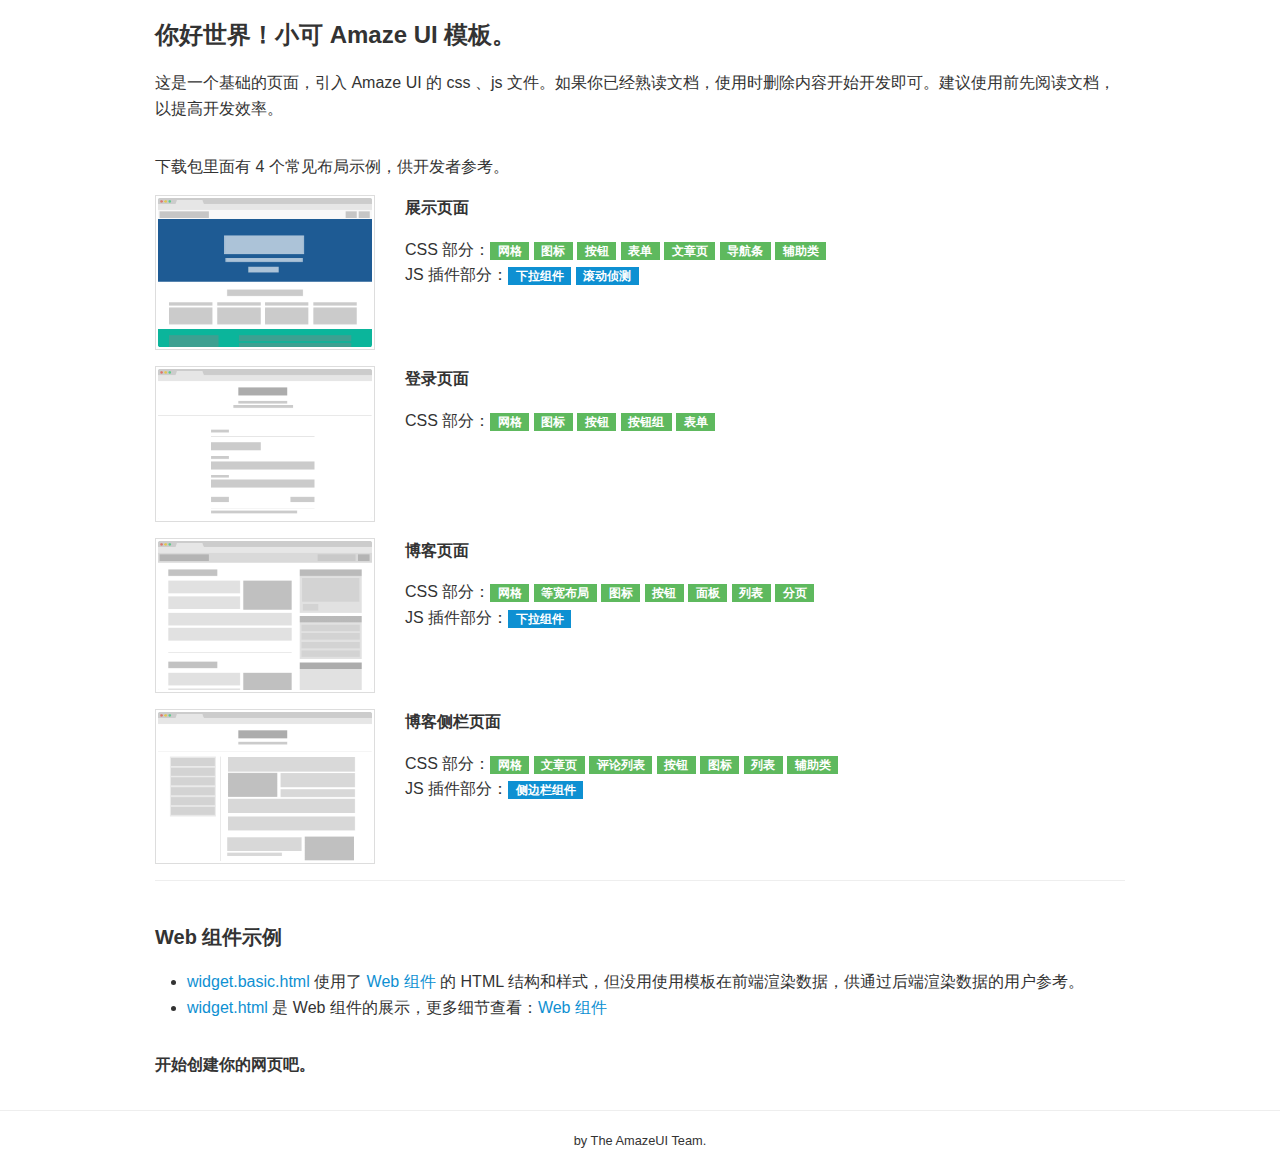
<file: AmazeUI-2.4.1/index.html>
<!doctype html>
<html class="no-js">
<head>
  <meta charset="utf-8">
  <meta http-equiv="X-UA-Compatible" content="IE=edge">
  <meta name="description" content="">
  <meta name="keywords" content="">
  <meta name="viewport"
        content="width=device-width, initial-scale=1, maximum-scale=1, user-scalable=no">
  <title>Amaze UI Examples</title>

  <!-- Set render engine for 360 browser -->
  <meta name="renderer" content="webkit">

  <!-- No Baidu Siteapp-->
  <meta http-equiv="Cache-Control" content="no-siteapp"/>

  <link rel="icon" type="image/png" href="assets/i/favicon.png">

  <!-- Add to homescreen for Chrome on Android -->
  <meta name="mobile-web-app-capable" content="yes">
  <link rel="icon" sizes="192x192" href="assets/i/app-icon72x72@2x.png">

  <!-- Add to homescreen for Safari on iOS -->
  <meta name="apple-mobile-web-app-capable" content="yes">
  <meta name="apple-mobile-web-app-status-bar-style" content="black">
  <meta name="apple-mobile-web-app-title" content="Amaze UI"/>
  <link rel="apple-touch-icon-precomposed" href="assets/i/app-icon72x72@2x.png">

  <!-- Tile icon for Win8 (144x144 + tile color) -->
  <meta name="msapplication-TileImage" content="assets/i/app-icon72x72@2x.png">
  <meta name="msapplication-TileColor" content="#0e90d2">

  <!-- SEO: If your mobile URL is different from the desktop URL, add a canonical link to the desktop page https://developers.google.com/webmasters/smartphone-sites/feature-phones -->
  <!--
  <link rel="canonical" href="http://www.example.com/">
  -->

  <link rel="stylesheet" href="assets/css/amazeui.min.css">
  <link rel="stylesheet" href="assets/css/app.css">
</head>
<body>
<!--[if lte IE 9]>
<p class="browsehappy">你正在使用<strong>过时</strong>的浏览器，Amaze UI 暂不支持。 请 <a
  href="http://browsehappy.com/" target="_blank">升级浏览器</a>
  以获得更好的体验！</p>
<![endif]-->

<!-- 页面内容 开发时删除 -->
<div class="am-g am-g-fixed am-margin-top">
  <div class="am-u-sm-12">
    <h1>你好世界！小可 Amaze UI 模板。</h1>

    <p>这是一个基础的页面，引入 Amaze UI 的 css 、js
      文件。如果你已经熟读文档，使用时删除内容开始开发即可。建议使用前先阅读文档，以提高开发效率。</p>
  </div>
</div>
<div class="am-g am-g-fixed am-margin-top">
  <p class="am-u-sm-12">下载包里面有 4 个常见布局示例，供开发者参考。</p>

  <div class="am-u-sm-12">
    <div class="am-g">
      <div class="am-u-sm-12 am-u-md-3">
        <a href="landing.html"><img class="am-img-thumbnail"
                                    src="assets/i/examples/landingPage.png"
                                    alt="展示页面"/></a>
      </div>
      <div class="am-u-sm-12 am-u-md-9">
        <h3>展示页面</h3>

        <p>
          CSS 部分：<a class="am-badge am-badge-success" href="/css/grid">网格</a> <a
          class="am-badge am-badge-success" href="/css/icon">图标</a> <a
          class="am-badge am-badge-success" href="/css/button">按钮</a> <a
          class="am-badge am-badge-success" href="/css/form">表单</a> <a
          class="am-badge am-badge-success" href="/css/article">文章页</a> <a
          class="am-badge am-badge-success" href="/css/topbar">导航条</a> <a
          class="am-badge am-badge-success" href="/css/utility">辅助类</a><br/>
          JS 插件部分：<a class="am-badge am-badge-primary"
                     href="/javascript/dropdown">下拉组件</a> <a
          class="am-badge am-badge-primary"
          href="/javascript/scrollspy">滚动侦测</a>
        </p>
      </div>
    </div>
    <div class="am-g am-margin-top">
      <div class="am-u-sm-12 am-u-md-3">
        <a href="login.html"><img class="am-img-thumbnail"
                                  src="assets/i/examples/loginPage.png"
                                  alt="登录页面"/></a>
      </div>
      <div class="am-u-sm-12 am-u-md-9">
        <h3>登录页面</h3>

        <p>
          CSS 部分：<a class="am-badge am-badge-success" href="/css/grid">网格</a> <a
          class="am-badge am-badge-success" href="/css/icon">图标</a> <a
          class="am-badge am-badge-success" href="/css/button">按钮</a> <a
          class="am-badge am-badge-success" href="/css/button-group">按钮组</a> <a
          class="am-badge am-badge-success" href="/css/form">表单</a>
        </p>
      </div>
    </div>
    <div class="am-g am-margin-top">
      <div class="am-u-sm-12 am-u-md-3">
        <a href="blog.html"><img class="am-img-thumbnail"
                                 src="assets/i/examples/blogPage.png"
                                 alt="博客页面"/></a>
      </div>
      <div class="am-u-sm-12 am-u-md-9">
        <h3>博客页面</h3>

        <p>
          CSS 部分：<a class="am-badge am-badge-success" href="/css/grid">网格</a> <a
          class="am-badge am-badge-success" href="/css/block-grid">等宽布局</a> <a
          class="am-badge am-badge-success" href="/css/icon">图标</a> <a
          class="am-badge am-badge-success" href="/css/button">按钮</a> <a
          class="am-badge am-badge-success" href="/css/panel">面板</a> <a
          class="am-badge am-badge-success" href="/css/list">列表</a> <a
          class="am-badge am-badge-success" href="/css/pagination">分页</a><br/>
          JS 插件部分：<a class="am-badge am-badge-primary"
                     href="/css/dropdown">下拉组件</a>
        </p>
      </div>
    </div>
    <div class="am-g am-margin-top">
      <div class="am-u-sm-12 am-u-md-3">
        <a href="sidebar.html"><img class="am-img-thumbnail"
                                    src="assets/i/examples/sidebarPage.png"
                                    alt="博客侧栏页面"/></a>
      </div>
      <div class="am-u-sm-12 am-u-md-9">
        <h3>博客侧栏页面</h3>

        <p>
          CSS 部分：<a class="am-badge am-badge-success" href="/css/grid">网格</a> <a
          class="am-badge am-badge-success" href="/css/article">文章页</a> <a
          class="am-badge am-badge-success" href="/css/comment">评论列表</a> <a
          class="am-badge am-badge-success" href="/css/button">按钮</a> <a
          class="am-badge am-badge-success" href="/css/icon">图标</a> <a
          class="am-badge am-badge-success" href="/css/list">列表</a> <a
          class="am-badge am-badge-success" href="/css/utility">辅助类</a><br/>
          JS 插件部分：<a class="am-badge am-badge-primary"
                     href="/javascript/offcanvas">侧边栏组件</a>
        </p>
      </div>
    </div>
    <hr/>
    <h2>Web 组件示例</h2>
    <ul>
      <li><a href="widget.basic.html">widget.basic.html</a> 使用了 <a
        href="http://amazeui.org/widgets">Web 组件</a> 的 HTML 结构和样式，但没用使用模板在前端渲染数据，供通过后端渲染数据的用户参考。</li>
      <li><a href="widget.html">widget.html</a> 是 Web 组件的展示，更多细节查看：<a
        href="http://amazeui.org/widgets">Web 组件</a></li>
    </ul>
    <h3>开始创建你的网页吧。</h3>
  </div>
</div>

<footer class="am-margin-top">
  <hr/>
  <p class="am-text-center">
    <small>by The AmazeUI Team.</small>
  </p>
</footer>
<!-- 以上页面内容 开发时删除 -->

<!--[if lt IE 9]>
<script src="http://libs.baidu.com/jquery/1.11.1/jquery.min.js"></script>
<script src="http://cdn.staticfile.org/modernizr/2.8.3/modernizr.js"></script>
<script src="assets/js/amazeui.ie8polyfill.min.js"></script>
<![endif]-->

<!--[if (gte IE 9)|!(IE)]><!-->
<script src="assets/js/jquery.min.js"></script>
<!--<![endif]-->
<script src="assets/js/amazeui.min.js"></script>

</body>
</html>
</file>
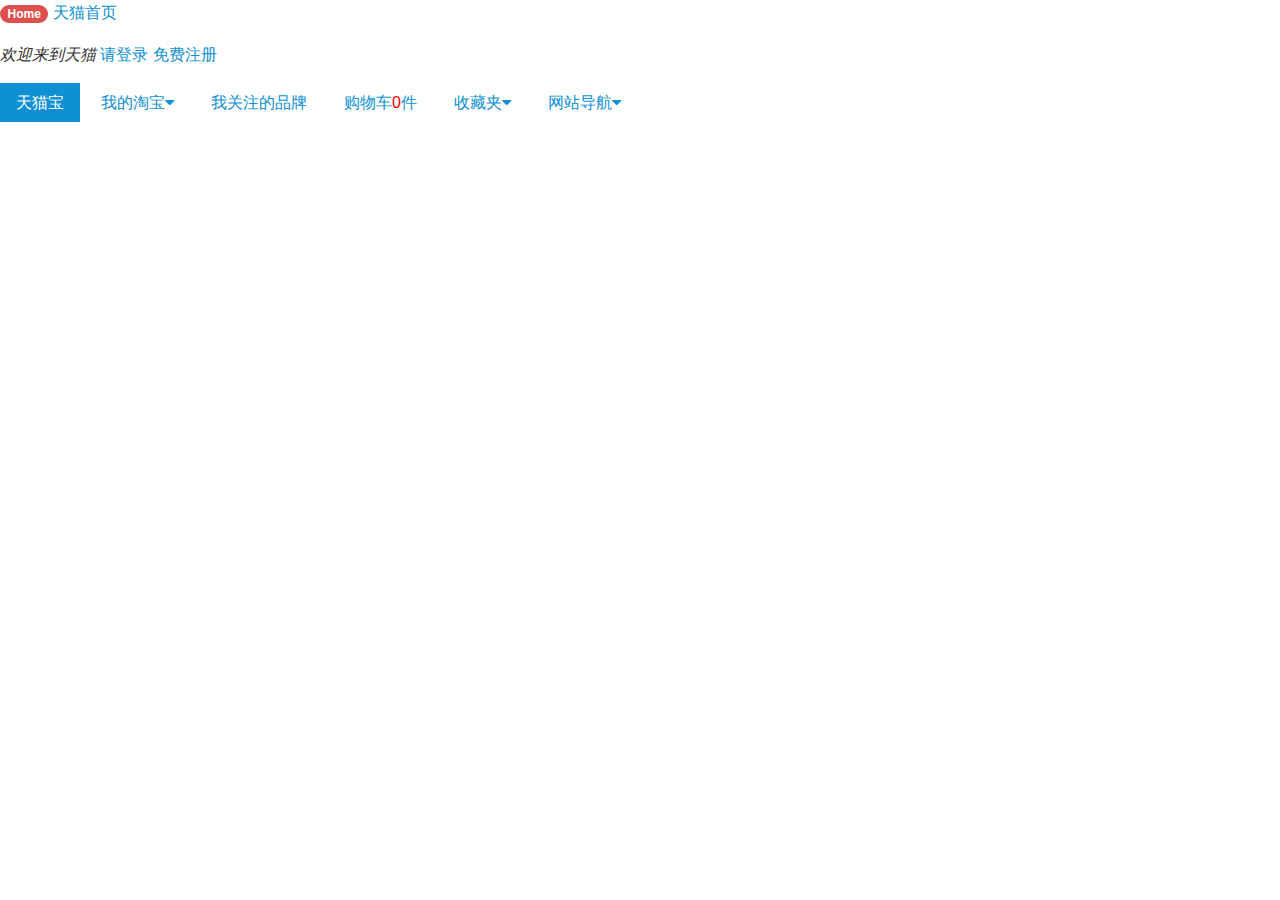
<file: amaze-ui.html>
<!doctype html>
<html class="no-js">
<head>
  <meta charset="utf-8">
  <meta http-equiv="X-UA-Compatible" content="IE=edge">
  <meta name="description" content="">
  <meta name="keywords" content="">
  <meta name="viewport"
        content="width=device-width, initial-scale=1, maximum-scale=1, user-scalable=no">
  <title>Hello Amaze UI</title>

  <!-- Set render engine for 360 browser -->
  <meta name="renderer" content="webkit">

  <!-- No Baidu Siteapp-->
  <meta http-equiv="Cache-Control" content="no-siteapp"/>

  <link rel="icon" type="image/png" href="assets/i/favicon.png">

  <!-- Add to homescreen for Chrome on Android -->
  <meta name="mobile-web-app-capable" content="yes">
  <link rel="icon" sizes="192x192" href="assets/i/app-icon72x72@2x.png">

  <!-- Add to homescreen for Safari on iOS -->
  <meta name="apple-mobile-web-app-capable" content="yes">
  <meta name="apple-mobile-web-app-status-bar-style" content="black">
  <meta name="apple-mobile-web-app-title" content="Amaze UI"/>
  <link rel="apple-touch-icon-precomposed" href="assets/i/app-icon72x72@2x.png">

  <!-- Tile icon for Win8 (144x144 + tile color) -->
  <meta name="msapplication-TileImage" content="assets/i/app-icon72x72@2x.png">
  <meta name="msapplication-TileColor" content="#0e90d2">

  <link rel="stylesheet" href="assets/css/amazeui.min.css">
  <link rel="stylesheet" href="assets/css/app.css">
  <style>
    .am-dropdown-toggle:hover + .am-dropdown-content{
        display:inline-block;
    }
    .am-nav:hover{

    }
    .xq-separator{
        
        border-left: 1px solid #ccc;
    }　　　
  </style>
</head>
<body>
<!--在这里编写你的代码-->
<div id="site-nav">
    <p class="back-home">
      <span class="am-badge am-badge-danger am-round">Home</span>
      <a href="https://www.tmall.com">天猫首页</a>
    </p>
    <p class="sn-login-part">
      <em>欢迎来到天猫</em>
      <a href="">请登录</a>
      <a href="">免费注册</a>
    </p>
    <ul class="am-nav am-nav-pills">
      <li class="am-active">
        <a href="">天猫宝</a>
      </li>
      <li class="am-dropdown" data-am-dropdown>
          <a class="am-dropdown-toggle" data-am-dropdown-toggle href="">我的淘宝<span class="am-icon-caret-down"></span></a>
          <ul  class="am-dropdown-content">
            <li><a>已买到的宝贝</a></li>
            <li><a>已卖出的宝贝</a></li>
          </ul>
      </li>
      <li>
        <a href="">我关注的品牌</a>
      </li>
      <li>
        <a href="">购物车<span style="color:red">0</span>件</a>
      </li>
      <li class="am-dropdown" data-am-dropdown>
          <a class="am-dropdown-toggle" data-am-dropdown-toggle href="">收藏夹<span class="am-icon-caret-down"></span></a>
          <ul  class="am-dropdown-content">
            <li><a>收藏的宝贝</a></li>
            <li><a>收藏的店铺</a></li>
          </ul>
      </li>
      <li class="am-dropdown" data-am-dropdown>
          <a class="am-dropdown-toggle" data-am-dropdown-toggle href="">网站导航<span class="am-icon-caret-down"></span></a>
          <div class="am-dropdown-content">
            <div style="width:30%;float:left;">sdfs</div>
              <div style="width:30%;float:left;">sdfs</div>
                <div style="width:30%;float:left;">sdfs</div>
          </div>
      </li>
    </ul> 
  </div>










<!--[if (gte IE 9)|!(IE)]><!-->
<script src="assets/js/jquery.min.js"></script>
<!--<![endif]-->
<!--[if lte IE 8 ]>
<script src="http://libs.baidu.com/jquery/1.11.3/jquery.min.js"></script>
<script src="http://cdn.staticfile.org/modernizr/2.8.3/modernizr.js"></script>
<script src="assets/js/amazeui.ie8polyfill.min.js"></script>
<![endif]-->
<script src="assets/js/amazeui.min.js"></script>
</body>
</html>
</file>
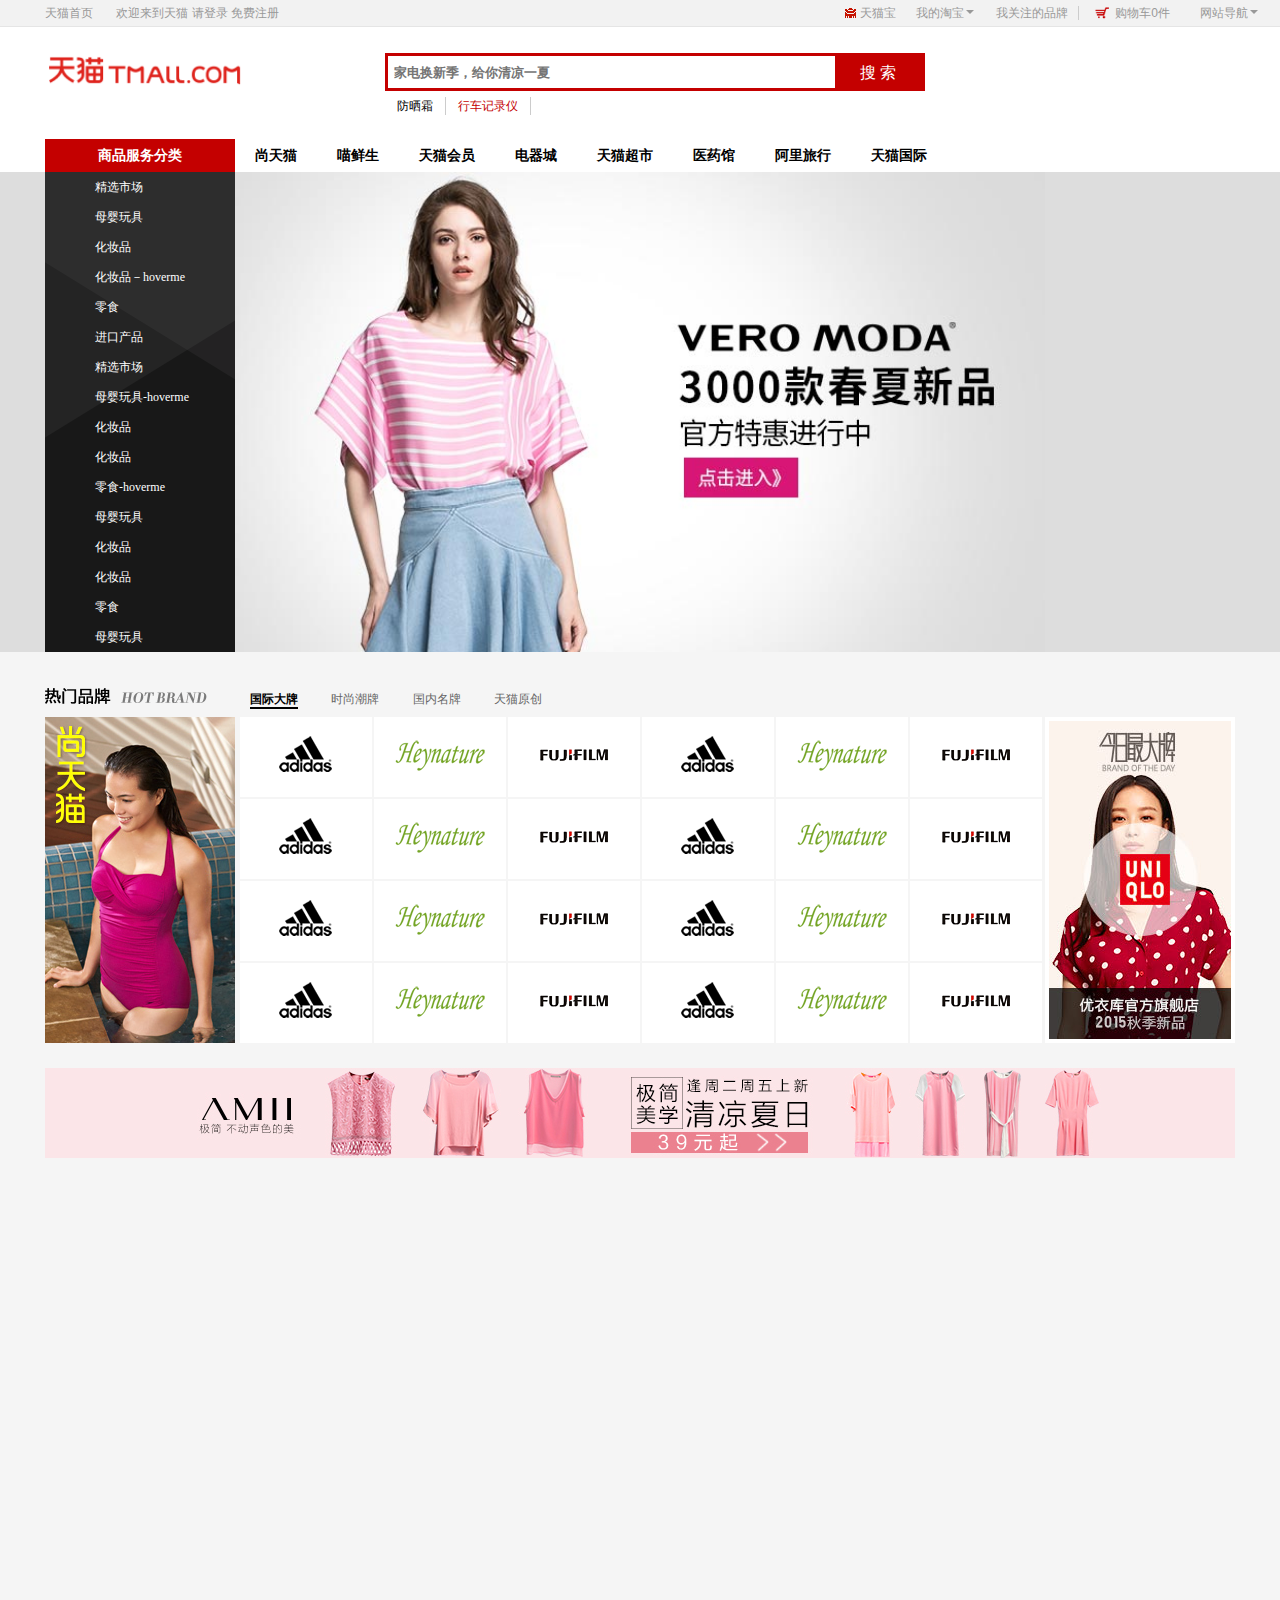
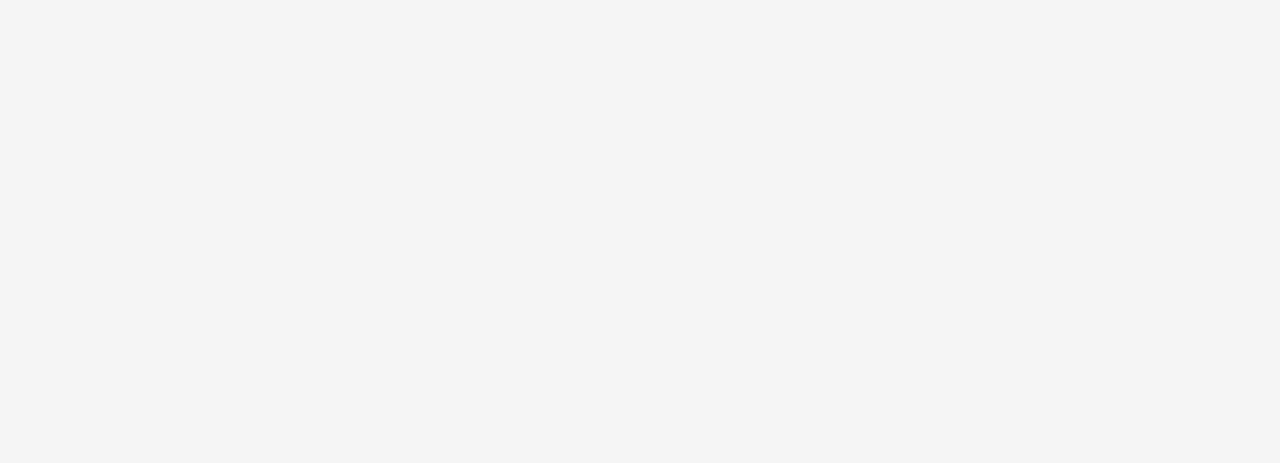
<file: tmall_index.html>
<!DOCTYPE html>
<head>
	<meta http-equiv="Content-type" content="text/html;charset=utf-8">
	<script src="js/jquery.min.js"></script>
	<script type="text/javascript" src="js/jquery.tmall.index.js"></script>
	<script type="text/javascript" src="js/jquery.lazyload.min.js"></script>
	<link rel="stylesheet" type="text/css" href="css/tmall-stylesheet.css">
	<title>Tmall 天猫</title>
</head>
<body>
	<div id="J_AttachedSearchContainer">
		<form class="search-float-form">
				<input placeholder="家电换新季，给你清凉一夏">
				<button type="submit">搜索</button>
		</form>
	</div>
	<div id="site-nav">
		<div id="sn-bd">
			<p class="back-home">
				<a href="https://www.tmall.com">天猫首页</a>
			</p>
			<p class="sn-login-part"
				<em>欢迎来到天猫</em>
				<a href="">请登录</a>
				<a href="">免费注册</a>
			</p>
			<ul class="right-ul">
				<li class="sn-tmall-bao">
					<a href="">天猫宝</a>
				</li>
				<li>
					<div class="drop-down-list">
						<a href="">我的淘宝<span class="triangle"></span></a>
						<div class="toggle-div menu-bd">
							<a href="">已买到的宝贝</a>
							<a href="">已卖出的宝贝</a>
						</div>
					</div>
				</li>
				<li class="sn-mybrand">
					<a href="">我关注的品牌</a>
				</li>
				<li class="sn-seperate"></li>
				<li class="sn-cart">
					<img src="images/cart.png" style="height:26px;float:left;">
					<a href="">购物车<span>0</span>件</a>
				</li>
				<li class="sn-sitemap">
					<div class="drop-down-list">
						<a href="">网站导航<span class="triangle"></span></a>
						<div class="menu-bd sn-sitemap-div toggle-div ">
							网站导航的菜单
						</div>
					</div>
				</li>
			</ul>	
		</div>

	</div>
	<div id="header">
		<div class="header-layout">
			<h1 id="mallLogo">
				<a style="float:left;" title="上天猫，就够了" ><img src="images/headerlogo.png"></a>
			</h1>
			<div id="header-searchbar">
				<form class="search-top-form">
					<input placeholder="家电换新季，给你清凉一夏">
					<button type="submit">搜索</button>
				</form>
				<ul><li>防晒霜</li><li class="font-red">行车记录仪</li></ul>
			</div>	
		</div>
	</div>
	<div id="content">
		<div class="top-main-container">
			<ul id="J_FpMainNav">
				<li>尚天猫</li>
				<li>喵鲜生</li>
				<li>天猫会员</li>
				<li>电器城</li>
				<li>天猫超市</li>
				<li>医药馆</li>
				<li>阿里旅行</li>
				<li>天猫国际</li>
			</ul>
		</div>
		<div id="fp-category-menu">
			<div class="category-nav-container">
				<div class="category-menu-nav">
					<h2 class="menu-title">商品服务分类</h2>
					<ul class="menu-nav-container-ul">
						<li>精选市场</li>
						<li>母婴玩具</li>
						<li>化妆品</li>
						<li id="banner-women-clothes">化妆品－hoverme
							<div class="prosmore">
								<span><em > <a  href="http://www.198zone.com" title="全部"  mon="#content=全部">全部(117)</a> </em></span>
								<span><em class="morehot"> <a class="morehot" href="http://www.198zone.com" title="火锅"  mon="#content=火锅">契尔氏(17)</a> </em></span>
								<span><em class="morehot"> <a class="morehot" href="http://www.198zone.com" title="烧烤"  mon="#content=烧烤">MG(16)</a> </em></span>
								<span><em > <a  href="http://www.198zone.com" title="西餐"  mon="#content=西餐">理肤泉(9)</a></em></span>
								<span><em > <a  href="http://www.198zone.com" title="海鲜"  mon="#content=海鲜">雅漾(37)</a> </em></span>				   
							</div>
						</li>
						<li>零食</li>
						<li>进口产品</li>
						<li>精选市场</li>
						<li id="banner-child">母婴玩具-hoverme</li>
						<li>化妆品</li>
						<li>化妆品</li>
						<li id="banner-shoes">零食-hoverme					
							<div class="prosmore">
								<span><em > <a  href="http://www.198zone.com" title="全部"  mon="#content=全部">全部(117)</a> </em></span>
								<span><em class="morehot"> <a class="morehot" href="http://www.198zone.com" title="火锅"  mon="#content=火锅">火锅(17)</a> </em></span>
								<span><em class="morehot"> <a class="morehot" href="http://www.198zone.com" title="烧烤"  mon="#content=烧烤">烧烤(16)</a> </em></span>
								<span><em > <a  href="http://www.198zone.com" title="西餐"  mon="#content=西餐">西餐(9)</a></em></span>
								<span><em > <a  href="http://www.198zone.com" title="海鲜"  mon="#content=海鲜">海鲜(37)</a> </em></span>
								<span><em > <a  href="http://www.198zone.com" title="地方菜"  mon="#content=地方菜">地方菜(5)</a> </em></span>
								<span><em > <a  href="http://www.198zone.com" title="日韩料理"  mon="#content=日韩料理">日韩料理(2)</a> </em></span>
								<span><em > <a  href="http://www.198zone.com" title="快餐"  mon="#content=快餐">快餐(2)</a> </em></span>
								<span><em class="morehot"> <a class="morehot" href="http://www.198zone.com" title="蛋糕"  mon="#content=蛋糕">蛋糕(9)</a> </em></span>
								<span><em > <a  href="http://www.198zone.com" title="其他"  mon="#content=其他">其他(7)</a> </em></span>
								<span><em > <a  href="http://www.198zone.com" title="下午茶"  mon="#content=下午茶">下午茶(5)</a> </em></span>
								<span><em > <a  href="http://www.198zone.com" title="咖啡"  mon="#content=咖啡">咖啡(8)</a> </em></span>
				    		</div>
				    	</li>
						<li>母婴玩具</li>
						<li>化妆品</li>
						<li>化妆品</li>
						<li>零食</li>
						<li>母婴玩具</li>
					</ul>
				</div>
				<div id="banner-child-div" class="banner-father" bgColor="rgb(255,182,114)">
					<div  style="display:block;" class="banner-container">
						<a href="">
							<img class="main-img" src="images/children.jpg">
							<!-- <img src="https://img.alicdn.com/imgextra/i1/743750137/TB2Me3HdFXXXXcgXpXXXXXXXXXX-743750137.jpg"> -->
							<em style="background:url('images/childrenLit.png')  no-repeat center center; "></em>
						</a>
					</div>
					<div class="small-banner">
						<div style="height:50%">
							<img class="main-img"  src="images/book.png">
						</div>
						<b class="banner-separator"></b>
						<div style="height:50%">
							<img src="images/bag.png">
						</div>
					</div>	
				</div>
				<div id="banner-women-clothes-div" class="banner-father" bgColor="rgb(221,221,221)">
					<div  style="display:block;" class="banner-container">
						<a href="">
							<img class="main-img main" src="images/huandengpian4.jpg">
						</a>
					</div>
					
				</div>
				<div id="banner-shoes-div" class="banner-father" bgColor="white">
					<div  class="banner-container" >
						<a href="">
							<img src="images/adidas-big.jpg">
							<em style="background:url('images/adidas-sneak.png')  no-repeat center center; "></em>
						</a>
					</div>
					<div class="small-banner">
						<div style="height:50%">
							<img src="images/rabit.png">
						</div>
						<b class="banner-separator"></b>
						<div style="height:50%">
							<img src="images/makalong.png">
						</div>
					</div>	
				</div>

			</div>
		</div>
		<div class="second-container">
			<div class="main-container">
				<div class="j_LazyShowBG">
					<a class="brand-title" href="">热门品牌</a>
				</div>
				<div class="brand-content"> 
					<div class="brand-first">
						<a href="">
							<img src="images/brand-first.jpg">
						</a>
					</div>
					<div id="J_BrandRecSlide" class="brand-rec-slide">
						<ul class="brand-rec-nav">
							<li class="selected">国际大牌</li>
							<li>时尚潮牌</li>
							<li>国内名牌</li>
							<li>天猫原创</li>
						</ul>
						<p class="brand-rec-content">
							<a href=""><img src="images/adidas.jpg"></a>
							<a href=""><img src="images/heynature.jpg"></a>
							<a href=""><img src="images/fujifilm.jpg"></a>
							<a href=""><img src="images/adidas.jpg"></a>
							<a href=""><img src="images/heynature.jpg"></a>
							<a href=""><img src="images/fujifilm.jpg"></a>
							<a href=""><img src="images/adidas.jpg"></a>
							<a href=""><img src="images/heynature.jpg"></a>
							<a href=""><img src="images/fujifilm.jpg"></a>
							<a href=""><img src="images/adidas.jpg"></a>
							<a href=""><img src="images/heynature.jpg"></a>
							<a href=""><img src="images/fujifilm.jpg"></a>
							<a href=""><img src="images/adidas.jpg"></a>
							<a href=""><img src="images/heynature.jpg"></a>
							<a href=""><img src="images/fujifilm.jpg"></a>
							<a href=""><img src="images/adidas.jpg"></a>
							<a href=""><img src="images/heynature.jpg"></a>
							<a href=""><img src="images/fujifilm.jpg"></a>
							<a href=""><img src="images/adidas.jpg"></a>
							<a href=""><img src="images/heynature.jpg"></a>
							<a href=""><img src="images/fujifilm.jpg"></a>
							<a href=""><img src="images/adidas.jpg"></a>
							<a href=""><img src="images/heynature.jpg"></a>
							<a href=""><img src="images/fujifilm.jpg"></a>
						</p>
					</div>
				</div>
				<div class="brand-last">
						<a href="">
							<img src="images/uniqlo.jpg">
						</a>
				</div>
			</div>
			<div class="middle-pic">
				<img src="images/middle-pic.jpg">
			</div>
			<div class="floor floor_loading" request-url="floor_contents/fc1.html">
				
			</div>
			<div class="floor floor_loading" request-url="floor_contents/fc1.html">
				
			</div>
			
			
			<!--可以添加n个类似的div只要添加floor_loading类，并且加上request-url类-->
		</div>
	</div>
</body>
</file>
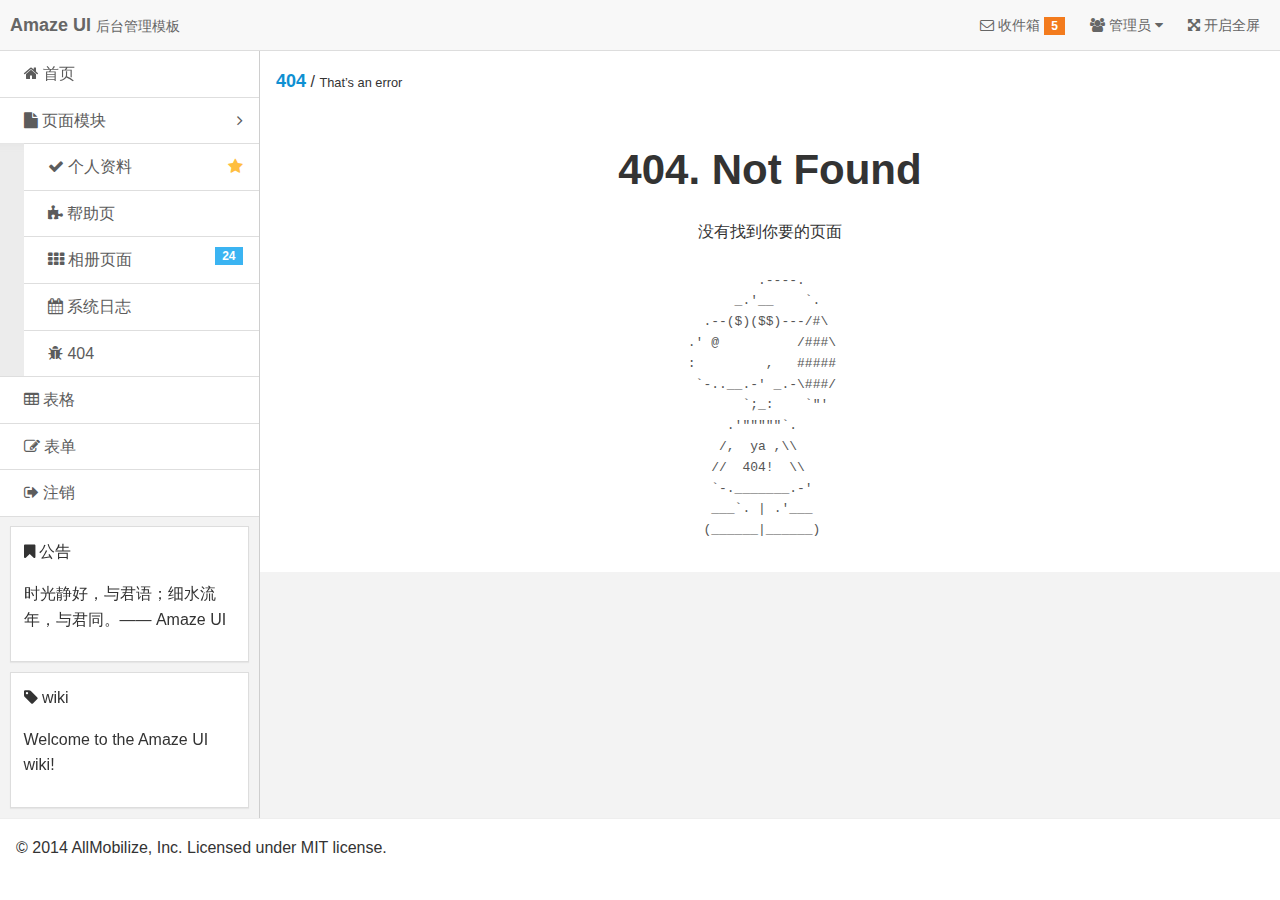
<file: AmazeUI-2.4.1/admin-404.html>
<!doctype html>
<html class="no-js">
<head>
  <meta charset="utf-8">
  <meta http-equiv="X-UA-Compatible" content="IE=edge">
  <title>Amaze UI Admin 404 Examples</title>
  <meta name="description" content="这是一个404页面">
  <meta name="keywords" content="404">
  <meta name="viewport" content="width=device-width, initial-scale=1, maximum-scale=1, user-scalable=no">
  <meta name="renderer" content="webkit">
  <meta http-equiv="Cache-Control" content="no-siteapp" />
  <link rel="icon" type="image/png" href="assets/i/favicon.png">
  <link rel="apple-touch-icon-precomposed" href="assets/i/app-icon72x72@2x.png">
  <meta name="apple-mobile-web-app-title" content="Amaze UI" />
  <link rel="stylesheet" href="assets/css/amazeui.min.css"/>
  <link rel="stylesheet" href="assets/css/admin.css">
</head>
<body>
<!--[if lte IE 9]>
<p class="browsehappy">你正在使用<strong>过时</strong>的浏览器，Amaze UI 暂不支持。 请 <a href="http://browsehappy.com/" target="_blank">升级浏览器</a>
  以获得更好的体验！</p>
<![endif]-->

<header class="am-topbar admin-header">
  <div class="am-topbar-brand">
    <strong>Amaze UI</strong> <small>后台管理模板</small>
  </div>

  <button class="am-topbar-btn am-topbar-toggle am-btn am-btn-sm am-btn-success am-show-sm-only" data-am-collapse="{target: '#topbar-collapse'}"><span class="am-sr-only">导航切换</span> <span class="am-icon-bars"></span></button>

  <div class="am-collapse am-topbar-collapse" id="topbar-collapse">

    <ul class="am-nav am-nav-pills am-topbar-nav am-topbar-right admin-header-list">
      <li><a href="javascript:;"><span class="am-icon-envelope-o"></span> 收件箱 <span class="am-badge am-badge-warning">5</span></a></li>
      <li class="am-dropdown" data-am-dropdown>
        <a class="am-dropdown-toggle" data-am-dropdown-toggle href="javascript:;">
          <span class="am-icon-users"></span> 管理员 <span class="am-icon-caret-down"></span>
        </a>
        <ul class="am-dropdown-content">
          <li><a href="#"><span class="am-icon-user"></span> 资料</a></li>
          <li><a href="#"><span class="am-icon-cog"></span> 设置</a></li>
          <li><a href="#"><span class="am-icon-power-off"></span> 退出</a></li>
        </ul>
      </li>
      <li class="am-hide-sm-only"><a href="javascript:;" id="admin-fullscreen"><span class="am-icon-arrows-alt"></span> <span class="admin-fullText">开启全屏</span></a></li>
    </ul>
  </div>
</header>

<div class="am-cf admin-main">
  <!-- sidebar start -->
  <div class="admin-sidebar am-offcanvas" id="admin-offcanvas">
    <div class="am-offcanvas-bar admin-offcanvas-bar">
      <ul class="am-list admin-sidebar-list">
        <li><a href="admin-index.html"><span class="am-icon-home"></span> 首页</a></li>
        <li class="admin-parent">
          <a class="am-cf" data-am-collapse="{target: '#collapse-nav'}"><span class="am-icon-file"></span> 页面模块 <span class="am-icon-angle-right am-fr am-margin-right"></span></a>
          <ul class="am-list am-collapse admin-sidebar-sub am-in" id="collapse-nav">
            <li><a href="admin-user.html" class="am-cf"><span class="am-icon-check"></span> 个人资料<span class="am-icon-star am-fr am-margin-right admin-icon-yellow"></span></a></li>
            <li><a href="admin-help.html"><span class="am-icon-puzzle-piece"></span> 帮助页</a></li>
            <li><a href="admin-gallery.html"><span class="am-icon-th"></span> 相册页面<span class="am-badge am-badge-secondary am-margin-right am-fr">24</span></a></li>
            <li><a href="admin-log.html"><span class="am-icon-calendar"></span> 系统日志</a></li>
            <li><a href="admin-404.html"><span class="am-icon-bug"></span> 404</a></li>
          </ul>
        </li>
        <li><a href="admin-table.html"><span class="am-icon-table"></span> 表格</a></li>
        <li><a href="admin-form.html"><span class="am-icon-pencil-square-o"></span> 表单</a></li>
        <li><a href="#"><span class="am-icon-sign-out"></span> 注销</a></li>
      </ul>

      <div class="am-panel am-panel-default admin-sidebar-panel">
        <div class="am-panel-bd">
          <p><span class="am-icon-bookmark"></span> 公告</p>
          <p>时光静好，与君语；细水流年，与君同。—— Amaze UI</p>
        </div>
      </div>

      <div class="am-panel am-panel-default admin-sidebar-panel">
        <div class="am-panel-bd">
          <p><span class="am-icon-tag"></span> wiki</p>
          <p>Welcome to the Amaze UI wiki!</p>
        </div>
      </div>
    </div>
  </div>
  <!-- sidebar end -->

  <!-- content start -->
  <div class="admin-content">

    <div class="am-cf am-padding">
      <div class="am-fl am-cf"><strong class="am-text-primary am-text-lg">404</strong> / <small>That’s an error</small></div>
    </div>

    <div class="am-g">
      <div class="am-u-sm-12">
        <h2 class="am-text-center am-text-xxxl am-margin-top-lg">404. Not Found</h2>
        <p class="am-text-center">没有找到你要的页面</p>
        <pre class="page-404">
          .----.
       _.'__    `.
   .--($)($$)---/#\
 .' @          /###\
 :         ,   #####
  `-..__.-' _.-\###/
        `;_:    `"'
      .'"""""`.
     /,  ya ,\\
    //  404!  \\
    `-._______.-'
    ___`. | .'___
   (______|______)
        </pre>
      </div>
    </div>
  </div>
  <!-- content end -->

</div>

<a href="#" class="am-icon-btn am-icon-th-list am-show-sm-only admin-menu" data-am-offcanvas="{target: '#admin-offcanvas'}"></a>

<footer>
  <hr>
  <p class="am-padding-left">© 2014 AllMobilize, Inc. Licensed under MIT license.</p>
</footer>

<!--[if lt IE 9]>
<script src="http://libs.baidu.com/jquery/1.11.1/jquery.min.js"></script>
<script src="http://cdn.staticfile.org/modernizr/2.8.3/modernizr.js"></script>
<script src="assets/js/amazeui.ie8polyfill.min.js"></script>
<![endif]-->

<!--[if (gte IE 9)|!(IE)]><!-->
<script src="assets/js/jquery.min.js"></script>
<!--<![endif]-->
<script src="assets/js/amazeui.min.js"></script>
<script src="assets/js/app.js"></script>
</body>
</html>
</file>
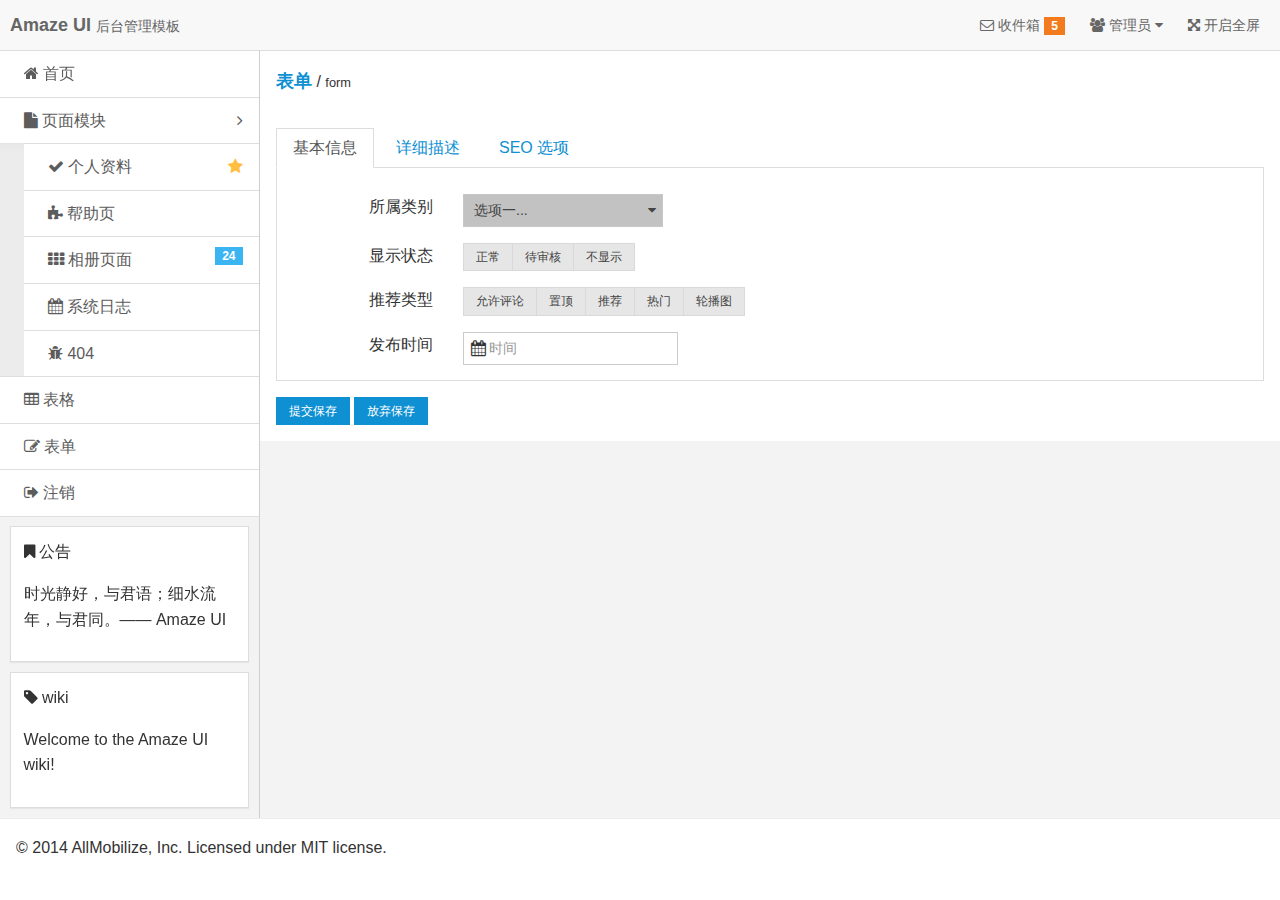
<file: AmazeUI-2.4.1/admin-form.html>
<!doctype html>
<html class="no-js">
<head>
  <meta charset="utf-8">
  <meta http-equiv="X-UA-Compatible" content="IE=edge">
  <title>Amaze UI Admin form Examples</title>
  <meta name="description" content="这是一个form页面">
  <meta name="keywords" content="form">
  <meta name="viewport" content="width=device-width, initial-scale=1, maximum-scale=1, user-scalable=no">
  <meta name="renderer" content="webkit">
  <meta http-equiv="Cache-Control" content="no-siteapp" />
  <link rel="icon" type="image/png" href="assets/i/favicon.png">
  <link rel="apple-touch-icon-precomposed" href="assets/i/app-icon72x72@2x.png">
  <meta name="apple-mobile-web-app-title" content="Amaze UI" />
  <link rel="stylesheet" href="assets/css/amazeui.min.css"/>
  <link rel="stylesheet" href="assets/css/admin.css">
</head>
<body>
<!--[if lte IE 9]>
<p class="browsehappy">你正在使用<strong>过时</strong>的浏览器，Amaze UI 暂不支持。 请 <a href="http://browsehappy.com/" target="_blank">升级浏览器</a>
  以获得更好的体验！</p>
<![endif]-->

<header class="am-topbar admin-header">
  <div class="am-topbar-brand">
    <strong>Amaze UI</strong> <small>后台管理模板</small>
  </div>

  <button class="am-topbar-btn am-topbar-toggle am-btn am-btn-sm am-btn-success am-show-sm-only" data-am-collapse="{target: '#topbar-collapse'}"><span class="am-sr-only">导航切换</span> <span class="am-icon-bars"></span></button>

  <div class="am-collapse am-topbar-collapse" id="topbar-collapse">

    <ul class="am-nav am-nav-pills am-topbar-nav am-topbar-right admin-header-list">
      <li><a href="javascript:;"><span class="am-icon-envelope-o"></span> 收件箱 <span class="am-badge am-badge-warning">5</span></a></li>
      <li class="am-dropdown" data-am-dropdown>
        <a class="am-dropdown-toggle" data-am-dropdown-toggle href="javascript:;">
          <span class="am-icon-users"></span> 管理员 <span class="am-icon-caret-down"></span>
        </a>
        <ul class="am-dropdown-content">
          <li><a href="#"><span class="am-icon-user"></span> 资料</a></li>
          <li><a href="#"><span class="am-icon-cog"></span> 设置</a></li>
          <li><a href="#"><span class="am-icon-power-off"></span> 退出</a></li>
        </ul>
      </li>
      <li class="am-hide-sm-only"><a href="javascript:;" id="admin-fullscreen"><span class="am-icon-arrows-alt"></span> <span class="admin-fullText">开启全屏</span></a></li>
    </ul>
  </div>
</header>

<div class="am-cf admin-main">
  <!-- sidebar start -->
  <div class="admin-sidebar am-offcanvas" id="admin-offcanvas">
    <div class="am-offcanvas-bar admin-offcanvas-bar">
      <ul class="am-list admin-sidebar-list">
        <li><a href="admin-index.html"><span class="am-icon-home"></span> 首页</a></li>
        <li class="admin-parent">
          <a class="am-cf" data-am-collapse="{target: '#collapse-nav'}"><span class="am-icon-file"></span> 页面模块 <span class="am-icon-angle-right am-fr am-margin-right"></span></a>
          <ul class="am-list am-collapse admin-sidebar-sub am-in" id="collapse-nav">
            <li><a href="admin-user.html" class="am-cf"><span class="am-icon-check"></span> 个人资料<span class="am-icon-star am-fr am-margin-right admin-icon-yellow"></span></a></li>
            <li><a href="admin-help.html"><span class="am-icon-puzzle-piece"></span> 帮助页</a></li>
            <li><a href="admin-gallery.html"><span class="am-icon-th"></span> 相册页面<span class="am-badge am-badge-secondary am-margin-right am-fr">24</span></a></li>
            <li><a href="admin-log.html"><span class="am-icon-calendar"></span> 系统日志</a></li>
            <li><a href="admin-404.html"><span class="am-icon-bug"></span> 404</a></li>
          </ul>
        </li>
        <li><a href="admin-table.html"><span class="am-icon-table"></span> 表格</a></li>
        <li><a href="admin-form.html"><span class="am-icon-pencil-square-o"></span> 表单</a></li>
        <li><a href="#"><span class="am-icon-sign-out"></span> 注销</a></li>
      </ul>

      <div class="am-panel am-panel-default admin-sidebar-panel">
        <div class="am-panel-bd">
          <p><span class="am-icon-bookmark"></span> 公告</p>
          <p>时光静好，与君语；细水流年，与君同。—— Amaze UI</p>
        </div>
      </div>

      <div class="am-panel am-panel-default admin-sidebar-panel">
        <div class="am-panel-bd">
          <p><span class="am-icon-tag"></span> wiki</p>
          <p>Welcome to the Amaze UI wiki!</p>
        </div>
      </div>
    </div>
  </div>
  <!-- sidebar end -->

<!-- content start -->
<div class="admin-content">

  <div class="am-cf am-padding">
    <div class="am-fl am-cf"><strong class="am-text-primary am-text-lg">表单</strong> / <small>form</small></div>
  </div>

  <div class="am-tabs am-margin" data-am-tabs>
    <ul class="am-tabs-nav am-nav am-nav-tabs">
      <li class="am-active"><a href="#tab1">基本信息</a></li>
      <li><a href="#tab2">详细描述</a></li>
      <li><a href="#tab3">SEO 选项</a></li>
    </ul>

    <div class="am-tabs-bd">
      <div class="am-tab-panel am-fade am-in am-active" id="tab1">
        <div class="am-g am-margin-top">
          <div class="am-u-sm-4 am-u-md-2 am-text-right">所属类别</div>
          <div class="am-u-sm-8 am-u-md-10">
            <select data-am-selected="{btnSize: 'sm'}">
              <option value="option1">选项一...</option>
              <option value="option2">选项二.....</option>
              <option value="option3">选项三........</option>
            </select>
          </div>
        </div>

        <div class="am-g am-margin-top">
          <div class="am-u-sm-4 am-u-md-2 am-text-right">显示状态</div>
          <div class="am-u-sm-8 am-u-md-10">
            <div class="am-btn-group" data-am-button>
              <label class="am-btn am-btn-default am-btn-xs">
                <input type="radio" name="options" id="option1"> 正常
              </label>
              <label class="am-btn am-btn-default am-btn-xs">
                <input type="radio" name="options" id="option2"> 待审核
              </label>
              <label class="am-btn am-btn-default am-btn-xs">
                <input type="radio" name="options" id="option3"> 不显示
              </label>
            </div>
          </div>
        </div>

        <div class="am-g am-margin-top">
          <div class="am-u-sm-4 am-u-md-2 am-text-right">推荐类型</div>
          <div class="am-u-sm-8 am-u-md-10">
            <div class="am-btn-group" data-am-button>
              <label class="am-btn am-btn-default am-btn-xs">
                <input type="checkbox"> 允许评论
              </label>
              <label class="am-btn am-btn-default am-btn-xs">
                <input type="checkbox"> 置顶
              </label>
              <label class="am-btn am-btn-default am-btn-xs">
                <input type="checkbox"> 推荐
              </label>
              <label class="am-btn am-btn-default am-btn-xs">
                <input type="checkbox"> 热门
              </label>
              <label class="am-btn am-btn-default am-btn-xs">
                <input type="checkbox"> 轮播图
              </label>
            </div>
          </div>
        </div>

        <div class="am-g am-margin-top">
          <div class="am-u-sm-4 am-u-md-2 am-text-right">
            发布时间
          </div>
          <div class="am-u-sm-8 am-u-md-10">
            <form action="" class="am-form am-form-inline">
              <div class="am-form-group am-form-icon">
                <i class="am-icon-calendar"></i>
                <input type="text" class="am-form-field am-input-sm" placeholder="时间">
              </div>
            </form>
          </div>
        </div>

      </div>

      <div class="am-tab-panel am-fade" id="tab2">
        <form class="am-form">
          <div class="am-g am-margin-top">
            <div class="am-u-sm-4 am-u-md-2 am-text-right">
              文章标题
            </div>
            <div class="am-u-sm-8 am-u-md-4">
              <input type="text" class="am-input-sm">
            </div>
            <div class="am-hide-sm-only am-u-md-6">*必填，不可重复</div>
          </div>

          <div class="am-g am-margin-top">
            <div class="am-u-sm-4 am-u-md-2 am-text-right">
              文章作者
            </div>
            <div class="am-u-sm-8 am-u-md-4 am-u-end col-end">
              <input type="text" class="am-input-sm">
            </div>
          </div>

          <div class="am-g am-margin-top">
            <div class="am-u-sm-4 am-u-md-2 am-text-right">
              信息来源
            </div>
            <div class="am-u-sm-8 am-u-md-4">
              <input type="text" class="am-input-sm">
            </div>
            <div class="am-hide-sm-only am-u-md-6">选填</div>
          </div>

          <div class="am-g am-margin-top">
            <div class="am-u-sm-4 am-u-md-2 am-text-right">
              内容摘要
            </div>
            <div class="am-u-sm-8 am-u-md-4">
              <input type="text" class="am-input-sm">
            </div>
            <div class="am-u-sm-12 am-u-md-6">不填写则自动截取内容前255字符</div>
          </div>

          <div class="am-g am-margin-top-sm">
            <div class="am-u-sm-12 am-u-md-2 am-text-right admin-form-text">
              内容描述
            </div>
            <div class="am-u-sm-12 am-u-md-10">
              <textarea rows="10" placeholder="请使用富文本编辑插件"></textarea>
            </div>
          </div>

        </form>
      </div>

      <div class="am-tab-panel am-fade" id="tab3">
        <form class="am-form">
          <div class="am-g am-margin-top-sm">
            <div class="am-u-sm-4 am-u-md-2 am-text-right">
              SEO 标题
            </div>
            <div class="am-u-sm-8 am-u-md-4 am-u-end">
              <input type="text" class="am-input-sm">
            </div>
          </div>

          <div class="am-g am-margin-top-sm">
            <div class="am-u-sm-4 am-u-md-2 am-text-right">
              SEO 关键字
            </div>
            <div class="am-u-sm-8 am-u-md-4 am-u-end">
              <input type="text" class="am-input-sm">
            </div>
          </div>

          <div class="am-g am-margin-top-sm">
            <div class="am-u-sm-4 am-u-md-2 am-text-right">
              SEO 描述
            </div>
            <div class="am-u-sm-8 am-u-md-4 am-u-end">
              <textarea rows="4"></textarea>
            </div>
          </div>
        </form>
      </div>

    </div>
  </div>

  <div class="am-margin">
    <button type="button" class="am-btn am-btn-primary am-btn-xs">提交保存</button>
    <button type="button" class="am-btn am-btn-primary am-btn-xs">放弃保存</button>
  </div>
</div>
<!-- content end -->

</div>

<a href="#" class="am-icon-btn am-icon-th-list am-show-sm-only admin-menu" data-am-offcanvas="{target: '#admin-offcanvas'}"></a>

<footer>
  <hr>
  <p class="am-padding-left">© 2014 AllMobilize, Inc. Licensed under MIT license.</p>
</footer>

<!--[if lt IE 9]>
<script src="http://libs.baidu.com/jquery/1.11.1/jquery.min.js"></script>
<script src="http://cdn.staticfile.org/modernizr/2.8.3/modernizr.js"></script>
<script src="assets/js/amazeui.ie8polyfill.min.js"></script>
<![endif]-->

<!--[if (gte IE 9)|!(IE)]><!-->
<script src="assets/js/jquery.min.js"></script>
<!--<![endif]-->
<script src="assets/js/amazeui.min.js"></script>
<script src="assets/js/app.js"></script>
</body>
</html>
</file>
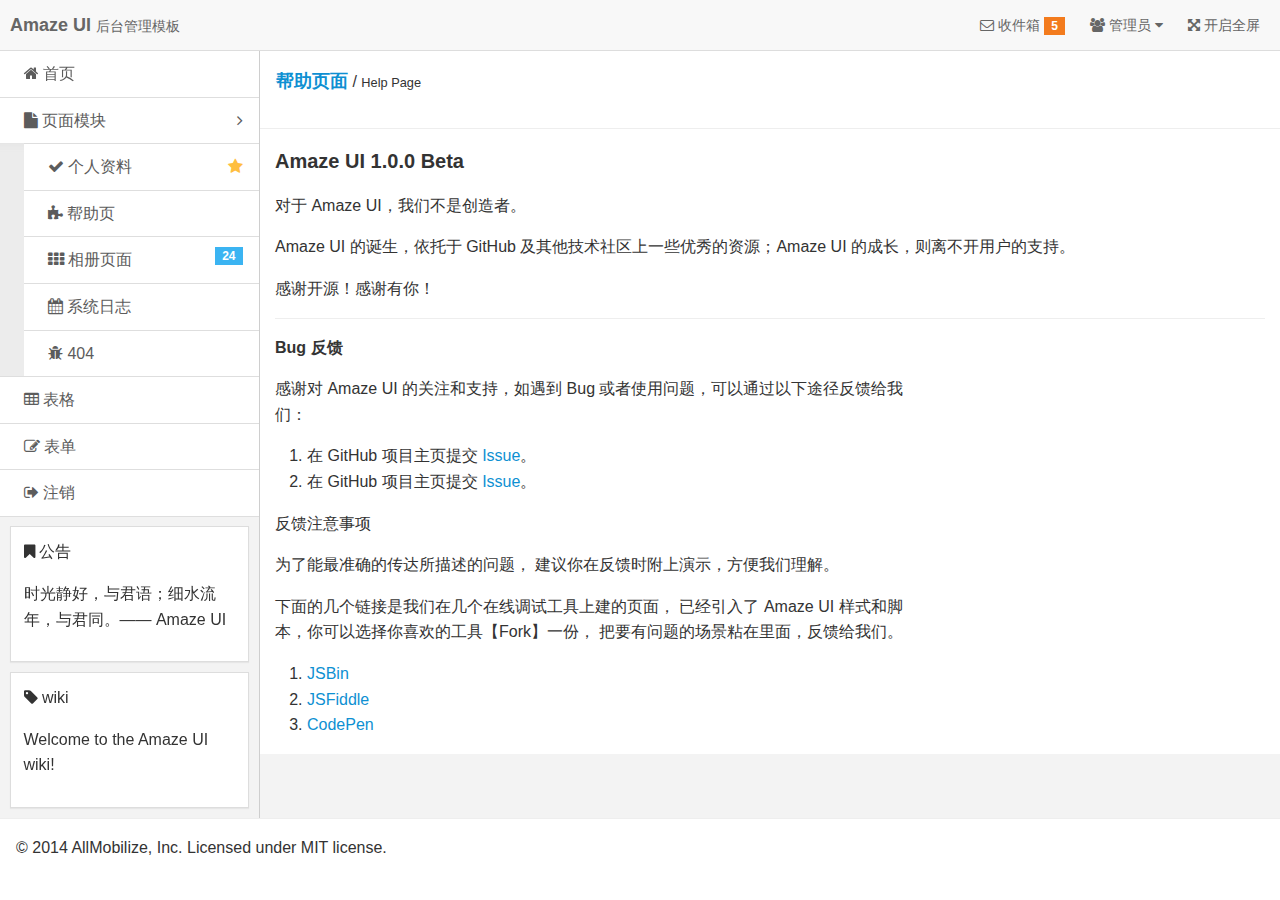
<file: AmazeUI-2.4.1/admin-help.html>
<!doctype html>
<html class="no-js">
<head>
  <meta charset="utf-8">
  <meta http-equiv="X-UA-Compatible" content="IE=edge">
  <title>Amaze UI Admin help Examples</title>
  <meta name="description" content="这是一个 help 页面">
  <meta name="keywords" content="help">
  <meta name="viewport" content="width=device-width, initial-scale=1, maximum-scale=1, user-scalable=no">
  <meta name="renderer" content="webkit">
  <meta http-equiv="Cache-Control" content="no-siteapp" />
  <link rel="icon" type="image/png" href="assets/i/favicon.png">
  <link rel="apple-touch-icon-precomposed" href="assets/i/app-icon72x72@2x.png">
  <meta name="apple-mobile-web-app-title" content="Amaze UI" />
  <link rel="stylesheet" href="assets/css/amazeui.min.css"/>
  <link rel="stylesheet" href="assets/css/admin.css">
</head>
<body>
<!--[if lte IE 9]>
<p class="browsehappy">你正在使用<strong>过时</strong>的浏览器，Amaze UI 暂不支持。 请 <a href="http://browsehappy.com/" target="_blank">升级浏览器</a>
  以获得更好的体验！</p>
<![endif]-->

<header class="am-topbar admin-header">
  <div class="am-topbar-brand">
    <strong>Amaze UI</strong> <small>后台管理模板</small>
  </div>

  <button class="am-topbar-btn am-topbar-toggle am-btn am-btn-sm am-btn-success am-show-sm-only" data-am-collapse="{target: '#topbar-collapse'}"><span class="am-sr-only">导航切换</span> <span class="am-icon-bars"></span></button>

  <div class="am-collapse am-topbar-collapse" id="topbar-collapse">

    <ul class="am-nav am-nav-pills am-topbar-nav am-topbar-right admin-header-list">
      <li><a href="javascript:;"><span class="am-icon-envelope-o"></span> 收件箱 <span class="am-badge am-badge-warning">5</span></a></li>
      <li class="am-dropdown" data-am-dropdown>
        <a class="am-dropdown-toggle" data-am-dropdown-toggle href="javascript:;">
          <span class="am-icon-users"></span> 管理员 <span class="am-icon-caret-down"></span>
        </a>
        <ul class="am-dropdown-content">
          <li><a href="#"><span class="am-icon-user"></span> 资料</a></li>
          <li><a href="#"><span class="am-icon-cog"></span> 设置</a></li>
          <li><a href="#"><span class="am-icon-power-off"></span> 退出</a></li>
        </ul>
      </li>
      <li class="am-hide-sm-only"><a href="javascript:;" id="admin-fullscreen"><span class="am-icon-arrows-alt"></span> <span class="admin-fullText">开启全屏</span></a></li>
    </ul>
  </div>
</header>

<div class="am-cf admin-main">
  <!-- sidebar start -->
  <div class="admin-sidebar am-offcanvas" id="admin-offcanvas">
    <div class="am-offcanvas-bar admin-offcanvas-bar">
      <ul class="am-list admin-sidebar-list">
        <li><a href="admin-index.html"><span class="am-icon-home"></span> 首页</a></li>
        <li class="admin-parent">
          <a class="am-cf" data-am-collapse="{target: '#collapse-nav'}"><span class="am-icon-file"></span> 页面模块 <span class="am-icon-angle-right am-fr am-margin-right"></span></a>
          <ul class="am-list am-collapse admin-sidebar-sub am-in" id="collapse-nav">
            <li><a href="admin-user.html" class="am-cf"><span class="am-icon-check"></span> 个人资料<span class="am-icon-star am-fr am-margin-right admin-icon-yellow"></span></a></li>
            <li><a href="admin-help.html"><span class="am-icon-puzzle-piece"></span> 帮助页</a></li>
            <li><a href="admin-gallery.html"><span class="am-icon-th"></span> 相册页面<span class="am-badge am-badge-secondary am-margin-right am-fr">24</span></a></li>
            <li><a href="admin-log.html"><span class="am-icon-calendar"></span> 系统日志</a></li>
            <li><a href="admin-404.html"><span class="am-icon-bug"></span> 404</a></li>
          </ul>
        </li>
        <li><a href="admin-table.html"><span class="am-icon-table"></span> 表格</a></li>
        <li><a href="admin-form.html"><span class="am-icon-pencil-square-o"></span> 表单</a></li>
        <li><a href="#"><span class="am-icon-sign-out"></span> 注销</a></li>
      </ul>

      <div class="am-panel am-panel-default admin-sidebar-panel">
        <div class="am-panel-bd">
          <p><span class="am-icon-bookmark"></span> 公告</p>
          <p>时光静好，与君语；细水流年，与君同。—— Amaze UI</p>
        </div>
      </div>

      <div class="am-panel am-panel-default admin-sidebar-panel">
        <div class="am-panel-bd">
          <p><span class="am-icon-tag"></span> wiki</p>
          <p>Welcome to the Amaze UI wiki!</p>
        </div>
      </div>
    </div>
  </div>
  <!-- sidebar end -->

  <!-- content start -->
  <div class="admin-content">
    <div class="am-cf am-padding">
      <div class="am-fl am-cf"><strong class="am-text-primary am-text-lg">帮助页面</strong> / <small>Help Page</small></div>
    </div>

    <hr/>

    <div class="am-g">
      <div class="am-u-sm-12 am-u-sm-centered">
        <h2>Amaze UI 1.0.0 Beta</h2>
        <p>对于 Amaze UI，我们不是创造者。</p>
        <p>Amaze UI 的诞生，依托于 GitHub 及其他技术社区上一些优秀的资源；Amaze UI 的成长，则离不开用户的支持。</p>
        <p>感谢开源！感谢有你！</p>
        <hr/>
      </div>

      <div class="am-u-sm-12 am-u-md-8 am-u-md-pull-4">
        <h3>Bug 反馈</h3>
        <p>感谢对 Amaze UI 的关注和支持，如遇到 Bug 或者使用问题，可以通过以下途径反馈给我们：</p>
        <ol>
          <li>在 GitHub 项目主页提交 <a href="">Issue</a>。</li>
          <li>在 GitHub 项目主页提交 <a href="">Issue</a>。</li>
        </ol>
        <p>反馈注意事项</p>
        <p>为了能最准确的传达所描述的问题， 建议你在反馈时附上演示，方便我们理解。</p>
        <p>下面的几个链接是我们在几个在线调试工具上建的页面， 已经引入了 Amaze UI 样式和脚本，你可以选择你喜欢的工具【Fork】一份， 把要有问题的场景粘在里面，反馈给我们。</p>
        <ol>
          <li><a href="http://jsbin.com/kijiqu/1/edit?html,output" target="_blank">JSBin</a> </li>
          <li><a href="http://jsfiddle.net/hegfirose/W22fV/" target="_blank">JSFiddle</a> </li>
          <li><a href="http://codepen.io/minwe/pen/AEeup" target="_blank">CodePen</a> </li>
        </ol>
      </div>
    </div>
  </div>
  <!-- content end -->

</div>

<a href="#" class="am-icon-btn am-icon-th-list am-show-sm-only admin-menu" data-am-offcanvas="{target: '#admin-offcanvas'}"></a>

<footer>
  <hr>
  <p class="am-padding-left">© 2014 AllMobilize, Inc. Licensed under MIT license.</p>
</footer>

<!--[if lt IE 9]>
<script src="http://libs.baidu.com/jquery/1.11.1/jquery.min.js"></script>
<script src="http://cdn.staticfile.org/modernizr/2.8.3/modernizr.js"></script>
<script src="assets/js/amazeui.ie8polyfill.min.js"></script>
<![endif]-->

<!--[if (gte IE 9)|!(IE)]><!-->
<script src="assets/js/jquery.min.js"></script>
<!--<![endif]-->
<script src="assets/js/amazeui.min.js"></script>
<script src="assets/js/app.js"></script>
</body>
</html>
</file>
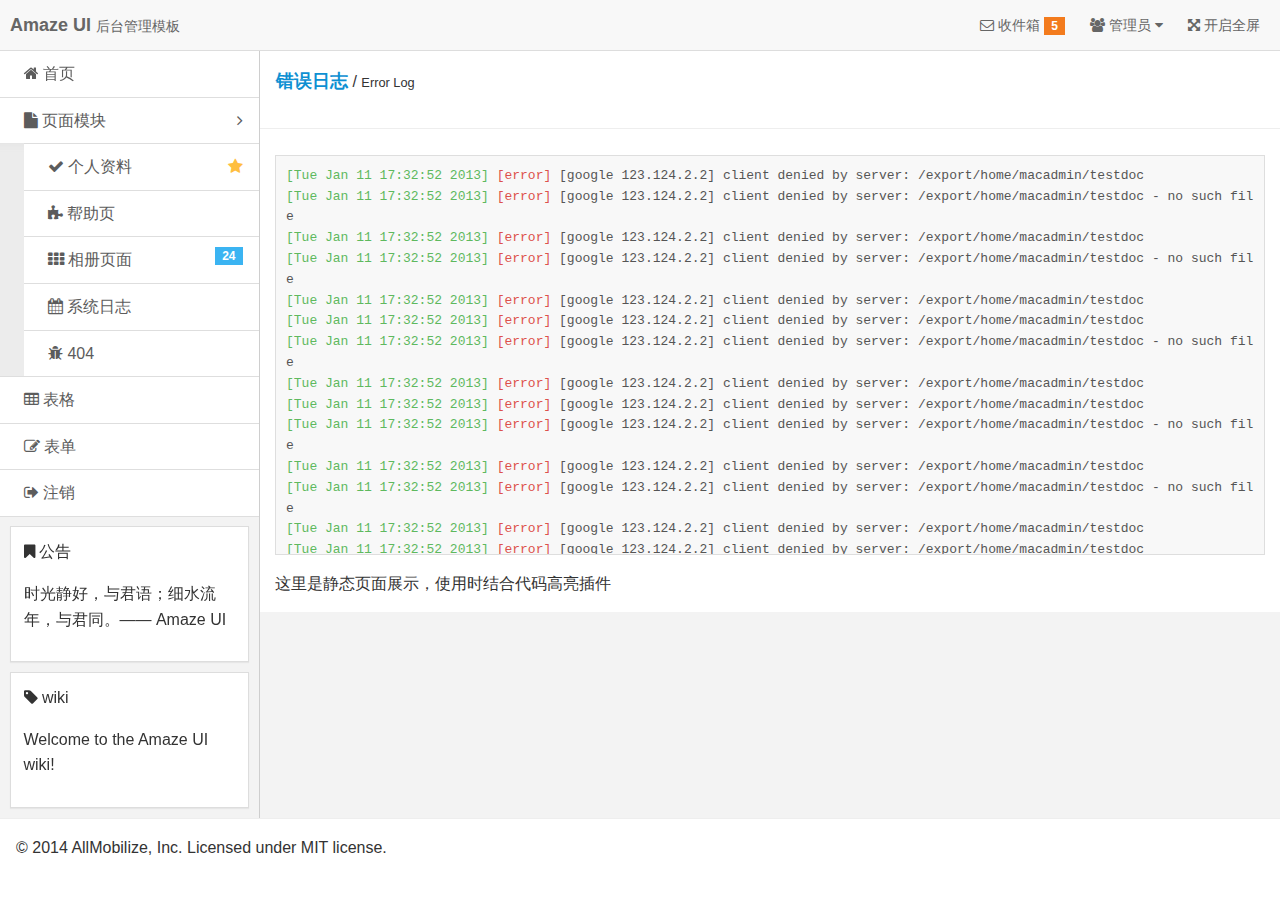
<file: AmazeUI-2.4.1/admin-log.html>
<!doctype html>
<html class="no-js">
<head>
  <meta charset="utf-8">
  <meta http-equiv="X-UA-Compatible" content="IE=edge">
  <title>Amaze UI Admin log Examples</title>
  <meta name="description" content="这是一个log页面">
  <meta name="keywords" content="log">
  <meta name="viewport" content="width=device-width, initial-scale=1, maximum-scale=1, user-scalable=no">
  <meta name="renderer" content="webkit">
  <meta http-equiv="Cache-Control" content="no-siteapp" />
  <link rel="icon" type="image/png" href="assets/i/favicon.png">
  <link rel="apple-touch-icon-precomposed" href="assets/i/app-icon72x72@2x.png">
  <meta name="apple-mobile-web-app-title" content="Amaze UI" />
  <link rel="stylesheet" href="assets/css/amazeui.min.css"/>
  <link rel="stylesheet" href="assets/css/admin.css">
</head>
<body>
<!--[if lte IE 9]>
<p class="browsehappy">你正在使用<strong>过时</strong>的浏览器，Amaze UI 暂不支持。 请 <a href="http://browsehappy.com/" target="_blank">升级浏览器</a>
  以获得更好的体验！</p>
<![endif]-->

<header class="am-topbar admin-header">
  <div class="am-topbar-brand">
    <strong>Amaze UI</strong> <small>后台管理模板</small>
  </div>

  <button class="am-topbar-btn am-topbar-toggle am-btn am-btn-sm am-btn-success am-show-sm-only" data-am-collapse="{target: '#topbar-collapse'}"><span class="am-sr-only">导航切换</span> <span class="am-icon-bars"></span></button>

  <div class="am-collapse am-topbar-collapse" id="topbar-collapse">

    <ul class="am-nav am-nav-pills am-topbar-nav am-topbar-right admin-header-list">
      <li><a href="javascript:;"><span class="am-icon-envelope-o"></span> 收件箱 <span class="am-badge am-badge-warning">5</span></a></li>
      <li class="am-dropdown" data-am-dropdown>
        <a class="am-dropdown-toggle" data-am-dropdown-toggle href="javascript:;">
          <span class="am-icon-users"></span> 管理员 <span class="am-icon-caret-down"></span>
        </a>
        <ul class="am-dropdown-content">
          <li><a href="#"><span class="am-icon-user"></span> 资料</a></li>
          <li><a href="#"><span class="am-icon-cog"></span> 设置</a></li>
          <li><a href="#"><span class="am-icon-power-off"></span> 退出</a></li>
        </ul>
      </li>
      <li class="am-hide-sm-only"><a href="javascript:;" id="admin-fullscreen"><span class="am-icon-arrows-alt"></span> <span class="admin-fullText">开启全屏</span></a></li>
    </ul>
  </div>
</header>

<div class="am-cf admin-main">
  <!-- sidebar start -->
  <div class="admin-sidebar am-offcanvas" id="admin-offcanvas">
    <div class="am-offcanvas-bar admin-offcanvas-bar">
      <ul class="am-list admin-sidebar-list">
        <li><a href="admin-index.html"><span class="am-icon-home"></span> 首页</a></li>
        <li class="admin-parent">
          <a class="am-cf" data-am-collapse="{target: '#collapse-nav'}"><span class="am-icon-file"></span> 页面模块 <span class="am-icon-angle-right am-fr am-margin-right"></span></a>
          <ul class="am-list am-collapse admin-sidebar-sub am-in" id="collapse-nav">
            <li><a href="admin-user.html" class="am-cf"><span class="am-icon-check"></span> 个人资料<span class="am-icon-star am-fr am-margin-right admin-icon-yellow"></span></a></li>
            <li><a href="admin-help.html"><span class="am-icon-puzzle-piece"></span> 帮助页</a></li>
            <li><a href="admin-gallery.html"><span class="am-icon-th"></span> 相册页面<span class="am-badge am-badge-secondary am-margin-right am-fr">24</span></a></li>
            <li><a href="admin-log.html"><span class="am-icon-calendar"></span> 系统日志</a></li>
            <li><a href="admin-404.html"><span class="am-icon-bug"></span> 404</a></li>
          </ul>
        </li>
        <li><a href="admin-table.html"><span class="am-icon-table"></span> 表格</a></li>
        <li><a href="admin-form.html"><span class="am-icon-pencil-square-o"></span> 表单</a></li>
        <li><a href="#"><span class="am-icon-sign-out"></span> 注销</a></li>
      </ul>

      <div class="am-panel am-panel-default admin-sidebar-panel">
        <div class="am-panel-bd">
          <p><span class="am-icon-bookmark"></span> 公告</p>
          <p>时光静好，与君语；细水流年，与君同。—— Amaze UI</p>
        </div>
      </div>

      <div class="am-panel am-panel-default admin-sidebar-panel">
        <div class="am-panel-bd">
          <p><span class="am-icon-tag"></span> wiki</p>
          <p>Welcome to the Amaze UI wiki!</p>
        </div>
      </div>
    </div>
  </div>
  <!-- sidebar end -->

  <!-- content start -->
  <div class="admin-content">
    <div class="am-cf am-padding">
      <div class="am-fl am-cf"><strong class="am-text-primary am-text-lg">错误日志</strong> / <small>Error Log</small></div>
    </div>

    <hr/>

    <div class="am-g error-log">
      <div class="am-u-sm-12 am-u-sm-centered">
        <pre class="am-pre-scrollable">
<span class="am-text-success">[Tue Jan 11 17:32:52 2013]</span> <span class="am-text-danger">[error]</span> [google 123.124.2.2] client denied by server: /export/home/macadmin/testdoc
<span class="am-text-success">[Tue Jan 11 17:32:52 2013]</span> <span class="am-text-danger">[error]</span> [google 123.124.2.2] client denied by server: /export/home/macadmin/testdoc - no such file
<span class="am-text-success">[Tue Jan 11 17:32:52 2013]</span> <span class="am-text-danger">[error]</span> [google 123.124.2.2] client denied by server: /export/home/macadmin/testdoc
<span class="am-text-success">[Tue Jan 11 17:32:52 2013]</span> <span class="am-text-danger">[error]</span> [google 123.124.2.2] client denied by server: /export/home/macadmin/testdoc - no such file
<span class="am-text-success">[Tue Jan 11 17:32:52 2013]</span> <span class="am-text-danger">[error]</span> [google 123.124.2.2] client denied by server: /export/home/macadmin/testdoc
<span class="am-text-success">[Tue Jan 11 17:32:52 2013]</span> <span class="am-text-danger">[error]</span> [google 123.124.2.2] client denied by server: /export/home/macadmin/testdoc
<span class="am-text-success">[Tue Jan 11 17:32:52 2013]</span> <span class="am-text-danger">[error]</span> [google 123.124.2.2] client denied by server: /export/home/macadmin/testdoc - no such file
<span class="am-text-success">[Tue Jan 11 17:32:52 2013]</span> <span class="am-text-danger">[error]</span> [google 123.124.2.2] client denied by server: /export/home/macadmin/testdoc
<span class="am-text-success">[Tue Jan 11 17:32:52 2013]</span> <span class="am-text-danger">[error]</span> [google 123.124.2.2] client denied by server: /export/home/macadmin/testdoc
<span class="am-text-success">[Tue Jan 11 17:32:52 2013]</span> <span class="am-text-danger">[error]</span> [google 123.124.2.2] client denied by server: /export/home/macadmin/testdoc - no such file
<span class="am-text-success">[Tue Jan 11 17:32:52 2013]</span> <span class="am-text-danger">[error]</span> [google 123.124.2.2] client denied by server: /export/home/macadmin/testdoc
<span class="am-text-success">[Tue Jan 11 17:32:52 2013]</span> <span class="am-text-danger">[error]</span> [google 123.124.2.2] client denied by server: /export/home/macadmin/testdoc - no such file
<span class="am-text-success">[Tue Jan 11 17:32:52 2013]</span> <span class="am-text-danger">[error]</span> [google 123.124.2.2] client denied by server: /export/home/macadmin/testdoc
<span class="am-text-success">[Tue Jan 11 17:32:52 2013]</span> <span class="am-text-danger">[error]</span> [google 123.124.2.2] client denied by server: /export/home/macadmin/testdoc
<span class="am-text-success">[Tue Jan 11 17:32:52 2013]</span> <span class="am-text-danger">[error]</span> [google 123.124.2.2] client denied by server: /export/home/macadmin/testdoc - no such file
<span class="am-text-success">[Tue Jan 11 17:32:52 2013]</span> <span class="am-text-danger">[error]</span> [google 123.124.2.2] client denied by server: /export/home/macadmin/testdoc
<span class="am-text-success">[Tue Jan 11 17:32:52 2013]</span> <span class="am-text-danger">[error]</span> [google 123.124.2.2] client denied by server: /export/home/macadmin/testdoc - no such file
<span class="am-text-success">[Tue Jan 11 17:32:52 2013]</span> <span class="am-text-danger">[error]</span> [google 123.124.2.2] client denied by server: /export/home/macadmin/testdoc - no such file
<span class="am-text-success">[Tue Jan 11 17:32:52 2013]</span> <span class="am-text-danger">[error]</span> [google 123.124.2.2] client denied by server: /export/home/macadmin/testdoc
<span class="am-text-success">[Tue Jan 11 17:32:52 2013]</span> <span class="am-text-danger">[error]</span> [google 123.124.2.2] client denied by server: /export/home/macadmin/testdoc - no such file
<span class="am-text-success">[Tue Jan 11 17:32:52 2013]</span> <span class="am-text-danger">[error]</span> [google 123.124.2.2] client denied by server: /export/home/macadmin/testdoc - no such file
<span class="am-text-success">[Tue Jan 11 17:32:52 2013]</span> <span class="am-text-danger">[error]</span> [google 123.124.2.2] client denied by server: /export/home/macadmin/testdoc
<span class="am-text-success">[Tue Jan 11 17:32:52 2013]</span> <span class="am-text-danger">[error]</span> [google 123.124.2.2] client denied by server: /export/home/macadmin/testdoc - no such file
<span class="am-text-success">[Tue Jan 11 17:32:52 2013]</span> <span class="am-text-danger">[error]</span> [google 123.124.2.2] client denied by server: /export/home/macadmin/testdoc - no such file
        </pre>
        <p>这里是静态页面展示，使用时结合代码高亮插件</p>
      </div>
    </div>
  </div>
  <!-- content end -->

</div>

<a href="#" class="am-icon-btn am-icon-th-list am-show-sm-only admin-menu" data-am-offcanvas="{target: '#admin-offcanvas'}"></a>

<footer>
  <hr>
  <p class="am-padding-left">© 2014 AllMobilize, Inc. Licensed under MIT license.</p>
</footer>

<!--[if lt IE 9]>
<script src="http://libs.baidu.com/jquery/1.11.1/jquery.min.js"></script>
<script src="http://cdn.staticfile.org/modernizr/2.8.3/modernizr.js"></script>
<script src="assets/js/amazeui.ie8polyfill.min.js"></script>
<![endif]-->

<!--[if (gte IE 9)|!(IE)]><!-->
<script src="assets/js/jquery.min.js"></script>
<!--<![endif]-->
<script src="assets/js/amazeui.min.js"></script>
<script src="assets/js/app.js"></script>
</body>
</html>
</file>
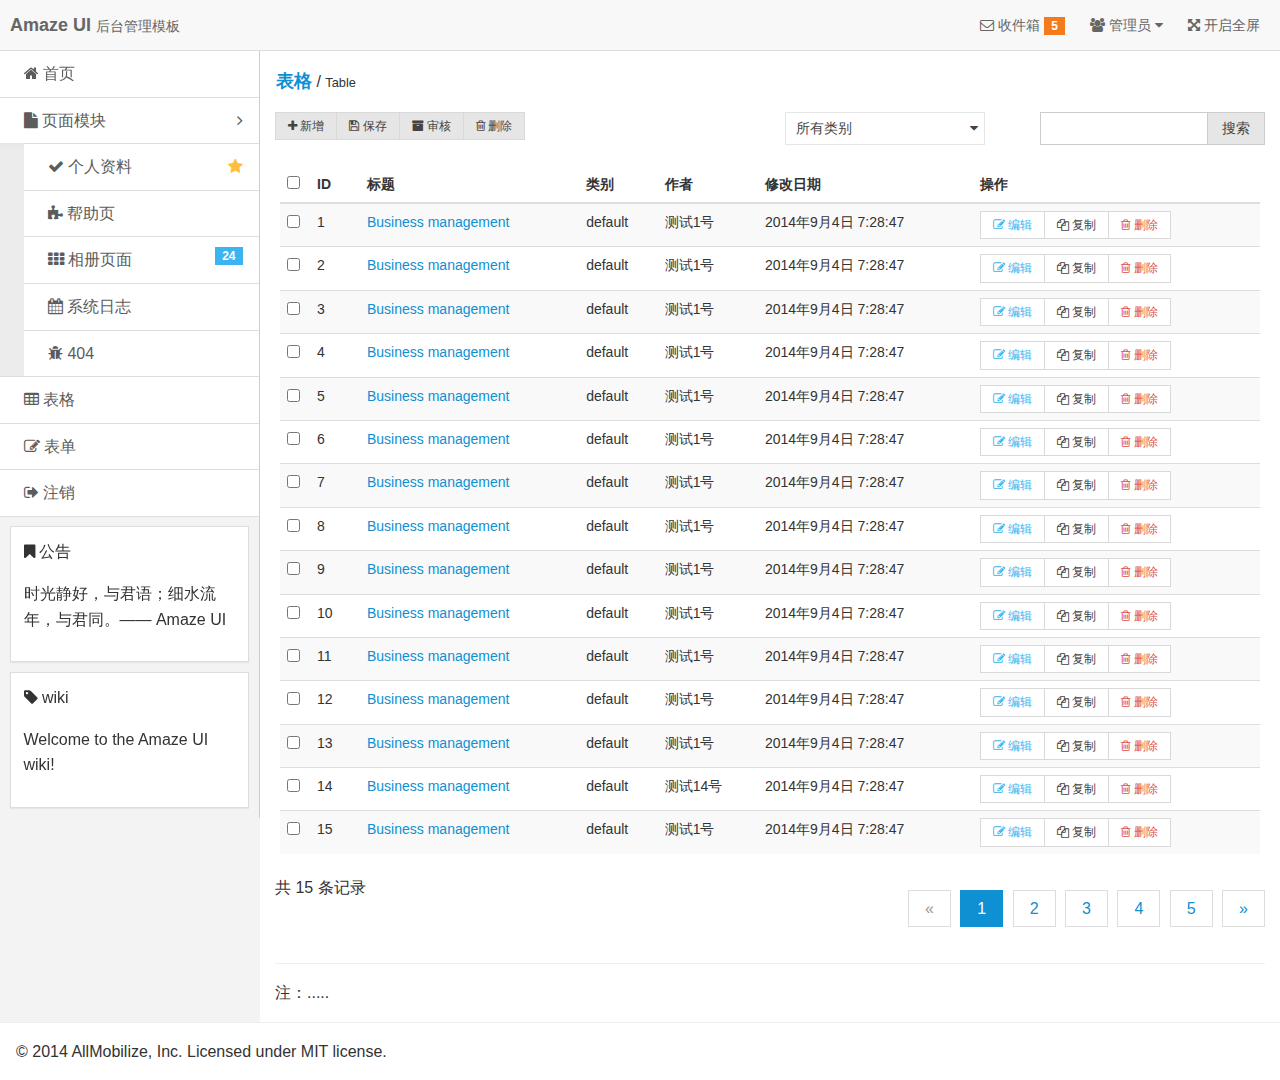
<file: AmazeUI-2.4.1/admin-table.html>
<!doctype html>
<html class="no-js">
<head>
  <meta charset="utf-8">
  <meta http-equiv="X-UA-Compatible" content="IE=edge">
  <title>Amaze UI Admin table Examples</title>
  <meta name="description" content="这是一个 table 页面">
  <meta name="keywords" content="table">
  <meta name="viewport" content="width=device-width, initial-scale=1, maximum-scale=1, user-scalable=no">
  <meta name="renderer" content="webkit">
  <meta http-equiv="Cache-Control" content="no-siteapp" />
  <link rel="icon" type="image/png" href="assets/i/favicon.png">
  <link rel="apple-touch-icon-precomposed" href="assets/i/app-icon72x72@2x.png">
  <meta name="apple-mobile-web-app-title" content="Amaze UI" />
  <link rel="stylesheet" href="assets/css/amazeui.min.css"/>
  <link rel="stylesheet" href="assets/css/admin.css">
</head>
<body>
<!--[if lte IE 9]>
<p class="browsehappy">你正在使用<strong>过时</strong>的浏览器，Amaze UI 暂不支持。 请 <a href="http://browsehappy.com/" target="_blank">升级浏览器</a>
  以获得更好的体验！</p>
<![endif]-->

<header class="am-topbar admin-header">
  <div class="am-topbar-brand">
    <strong>Amaze UI</strong> <small>后台管理模板</small>
  </div>

  <button class="am-topbar-btn am-topbar-toggle am-btn am-btn-sm am-btn-success am-show-sm-only" data-am-collapse="{target: '#topbar-collapse'}"><span class="am-sr-only">导航切换</span> <span class="am-icon-bars"></span></button>

  <div class="am-collapse am-topbar-collapse" id="topbar-collapse">

    <ul class="am-nav am-nav-pills am-topbar-nav am-topbar-right admin-header-list">
      <li><a href="javascript:;"><span class="am-icon-envelope-o"></span> 收件箱 <span class="am-badge am-badge-warning">5</span></a></li>
      <li class="am-dropdown" data-am-dropdown>
        <a class="am-dropdown-toggle" data-am-dropdown-toggle href="javascript:;">
          <span class="am-icon-users"></span> 管理员 <span class="am-icon-caret-down"></span>
        </a>
        <ul class="am-dropdown-content">
          <li><a href="#"><span class="am-icon-user"></span> 资料</a></li>
          <li><a href="#"><span class="am-icon-cog"></span> 设置</a></li>
          <li><a href="#"><span class="am-icon-power-off"></span> 退出</a></li>
        </ul>
      </li>
      <li class="am-hide-sm-only"><a href="javascript:;" id="admin-fullscreen"><span class="am-icon-arrows-alt"></span> <span class="admin-fullText">开启全屏</span></a></li>
    </ul>
  </div>
</header>

<div class="am-cf admin-main">
  <!-- sidebar start -->
  <div class="admin-sidebar am-offcanvas" id="admin-offcanvas">
    <div class="am-offcanvas-bar admin-offcanvas-bar">
      <ul class="am-list admin-sidebar-list">
        <li><a href="admin-index.html"><span class="am-icon-home"></span> 首页</a></li>
        <li class="admin-parent">
          <a class="am-cf" data-am-collapse="{target: '#collapse-nav'}"><span class="am-icon-file"></span> 页面模块 <span class="am-icon-angle-right am-fr am-margin-right"></span></a>
          <ul class="am-list am-collapse admin-sidebar-sub am-in" id="collapse-nav">
            <li><a href="admin-user.html" class="am-cf"><span class="am-icon-check"></span> 个人资料<span class="am-icon-star am-fr am-margin-right admin-icon-yellow"></span></a></li>
            <li><a href="admin-help.html"><span class="am-icon-puzzle-piece"></span> 帮助页</a></li>
            <li><a href="admin-gallery.html"><span class="am-icon-th"></span> 相册页面<span class="am-badge am-badge-secondary am-margin-right am-fr">24</span></a></li>
            <li><a href="admin-log.html"><span class="am-icon-calendar"></span> 系统日志</a></li>
            <li><a href="admin-404.html"><span class="am-icon-bug"></span> 404</a></li>
          </ul>
        </li>
        <li><a href="admin-table.html"><span class="am-icon-table"></span> 表格</a></li>
        <li><a href="admin-form.html"><span class="am-icon-pencil-square-o"></span> 表单</a></li>
        <li><a href="#"><span class="am-icon-sign-out"></span> 注销</a></li>
      </ul>

      <div class="am-panel am-panel-default admin-sidebar-panel">
        <div class="am-panel-bd">
          <p><span class="am-icon-bookmark"></span> 公告</p>
          <p>时光静好，与君语；细水流年，与君同。—— Amaze UI</p>
        </div>
      </div>

      <div class="am-panel am-panel-default admin-sidebar-panel">
        <div class="am-panel-bd">
          <p><span class="am-icon-tag"></span> wiki</p>
          <p>Welcome to the Amaze UI wiki!</p>
        </div>
      </div>
    </div>
  </div>
  <!-- sidebar end -->

  <!-- content start -->
  <div class="admin-content">

    <div class="am-cf am-padding">
      <div class="am-fl am-cf"><strong class="am-text-primary am-text-lg">表格</strong> / <small>Table</small></div>
    </div>

    <div class="am-g">
      <div class="am-u-sm-12 am-u-md-6">
        <div class="am-btn-toolbar">
          <div class="am-btn-group am-btn-group-xs">
            <button type="button" class="am-btn am-btn-default"><span class="am-icon-plus"></span> 新增</button>
            <button type="button" class="am-btn am-btn-default"><span class="am-icon-save"></span> 保存</button>
            <button type="button" class="am-btn am-btn-default"><span class="am-icon-archive"></span> 审核</button>
            <button type="button" class="am-btn am-btn-default"><span class="am-icon-trash-o"></span> 删除</button>
          </div>
        </div>
      </div>
      <div class="am-u-sm-12 am-u-md-3">
        <div class="am-form-group">
          <select data-am-selected="{btnSize: 'sm'}">
            <option value="option1">所有类别</option>
            <option value="option2">IT业界</option>
            <option value="option3">数码产品</option>
            <option value="option3">笔记本电脑</option>
            <option value="option3">平板电脑</option>
            <option value="option3">只能手机</option>
            <option value="option3">超极本</option>
          </select>
        </div>
      </div>
      <div class="am-u-sm-12 am-u-md-3">
        <div class="am-input-group am-input-group-sm">
          <input type="text" class="am-form-field">
          <span class="am-input-group-btn">
            <button class="am-btn am-btn-default" type="button">搜索</button>
          </span>
        </div>
      </div>
    </div>

    <div class="am-g">
      <div class="am-u-sm-12">
        <form class="am-form">
          <table class="am-table am-table-striped am-table-hover table-main">
            <thead>
              <tr>
                <th class="table-check"><input type="checkbox" /></th><th class="table-id">ID</th><th class="table-title">标题</th><th class="table-type">类别</th><th class="table-author am-hide-sm-only">作者</th><th class="table-date am-hide-sm-only">修改日期</th><th class="table-set">操作</th>
              </tr>
          </thead>
          <tbody>
            <tr>
              <td><input type="checkbox" /></td>
              <td>1</td>
              <td><a href="#">Business management</a></td>
              <td>default</td>
              <td class="am-hide-sm-only">测试1号</td>
              <td class="am-hide-sm-only">2014年9月4日 7:28:47</td>
              <td>
                <div class="am-btn-toolbar">
                  <div class="am-btn-group am-btn-group-xs">
                    <button class="am-btn am-btn-default am-btn-xs am-text-secondary"><span class="am-icon-pencil-square-o"></span> 编辑</button>
                    <button class="am-btn am-btn-default am-btn-xs am-hide-sm-only"><span class="am-icon-copy"></span> 复制</button>
                    <button class="am-btn am-btn-default am-btn-xs am-text-danger am-hide-sm-only"><span class="am-icon-trash-o"></span> 删除</button>
                  </div>
                </div>
              </td>
            </tr>
            <tr>
              <td><input type="checkbox" /></td>
              <td>2</td>
              <td><a href="#">Business management</a></td>
              <td>default</td>
              <td class="am-hide-sm-only">测试1号</td>
              <td class="am-hide-sm-only">2014年9月4日 7:28:47</td>
              <td>
                <div class="am-btn-toolbar">
                  <div class="am-btn-group am-btn-group-xs">
                    <button class="am-btn am-btn-default am-btn-xs am-text-secondary"><span class="am-icon-pencil-square-o"></span> 编辑</button>
                    <button class="am-btn am-btn-default am-btn-xs am-hide-sm-only"><span class="am-icon-copy"></span> 复制</button>
                    <button class="am-btn am-btn-default am-btn-xs am-text-danger am-hide-sm-only"><span class="am-icon-trash-o"></span> 删除</button>
                  </div>
                </div>
              </td>
            </tr>
            <tr>
              <td><input type="checkbox" /></td>
              <td>3</td>
              <td><a href="#">Business management</a></td>
              <td>default</td>
              <td class="am-hide-sm-only">测试1号</td>
              <td class="am-hide-sm-only">2014年9月4日 7:28:47</td>
              <td>
                <div class="am-btn-toolbar">
                  <div class="am-btn-group am-btn-group-xs">
                    <button class="am-btn am-btn-default am-btn-xs am-text-secondary"><span class="am-icon-pencil-square-o"></span> 编辑</button>
                    <button class="am-btn am-btn-default am-btn-xs am-hide-sm-only"><span class="am-icon-copy"></span> 复制</button>
                    <button class="am-btn am-btn-default am-btn-xs am-text-danger am-hide-sm-only"><span class="am-icon-trash-o"></span> 删除</button>
                  </div>
                </div>
              </td>
            </tr>
            <tr>
              <td><input type="checkbox" /></td>
              <td>4</td>
              <td><a href="#">Business management</a></td>
              <td>default</td>
              <td class="am-hide-sm-only">测试1号</td>
              <td class="am-hide-sm-only">2014年9月4日 7:28:47</td>
              <td>
                <div class="am-btn-toolbar">
                  <div class="am-btn-group am-btn-group-xs">
                    <button class="am-btn am-btn-default am-btn-xs am-text-secondary"><span class="am-icon-pencil-square-o"></span> 编辑</button>
                    <button class="am-btn am-btn-default am-btn-xs am-hide-sm-only"><span class="am-icon-copy"></span> 复制</button>
                    <button class="am-btn am-btn-default am-btn-xs am-text-danger am-hide-sm-only"><span class="am-icon-trash-o"></span> 删除</button>
                  </div>
                </div>
              </td>
            </tr>
            <tr>
              <td><input type="checkbox" /></td>
              <td>5</td>
              <td><a href="#">Business management</a></td>
              <td>default</td>
              <td class="am-hide-sm-only">测试1号</td>
              <td class="am-hide-sm-only">2014年9月4日 7:28:47</td>
              <td>
                <div class="am-btn-toolbar">
                  <div class="am-btn-group am-btn-group-xs">
                    <button class="am-btn am-btn-default am-btn-xs am-text-secondary"><span class="am-icon-pencil-square-o"></span> 编辑</button>
                    <button class="am-btn am-btn-default am-btn-xs am-hide-sm-only"><span class="am-icon-copy"></span> 复制</button>
                    <button class="am-btn am-btn-default am-btn-xs am-text-danger am-hide-sm-only"><span class="am-icon-trash-o"></span> 删除</button>
                  </div>
                </div>
              </td>
            </tr>
            <tr>
              <td><input type="checkbox" /></td>
              <td>6</td>
              <td><a href="#">Business management</a></td>
              <td>default</td>
              <td class="am-hide-sm-only">测试1号</td>
              <td class="am-hide-sm-only">2014年9月4日 7:28:47</td>
              <td>
                <div class="am-btn-toolbar">
                  <div class="am-btn-group am-btn-group-xs">
                    <button class="am-btn am-btn-default am-btn-xs am-text-secondary"><span class="am-icon-pencil-square-o"></span> 编辑</button>
                    <button class="am-btn am-btn-default am-btn-xs am-hide-sm-only"><span class="am-icon-copy"></span> 复制</button>
                    <button class="am-btn am-btn-default am-btn-xs am-text-danger am-hide-sm-only"><span class="am-icon-trash-o"></span> 删除</button>
                  </div>
                </div>
              </td>
            </tr>
            <tr>
              <td><input type="checkbox" /></td>
              <td>7</td>
              <td><a href="#">Business management</a></td>
              <td>default</td>
              <td class="am-hide-sm-only">测试1号</td>
              <td class="am-hide-sm-only">2014年9月4日 7:28:47</td>
              <td>
                <div class="am-btn-toolbar">
                  <div class="am-btn-group am-btn-group-xs">
                    <button class="am-btn am-btn-default am-btn-xs am-text-secondary"><span class="am-icon-pencil-square-o"></span> 编辑</button>
                    <button class="am-btn am-btn-default am-btn-xs am-hide-sm-only"><span class="am-icon-copy"></span> 复制</button>
                    <button class="am-btn am-btn-default am-btn-xs am-text-danger am-hide-sm-only"><span class="am-icon-trash-o"></span> 删除</button>
                  </div>
                </div>
              </td>
            </tr>
            <tr>
              <td><input type="checkbox" /></td>
              <td>8</td>
              <td><a href="#">Business management</a></td>
              <td>default</td>
              <td class="am-hide-sm-only">测试1号</td>
              <td class="am-hide-sm-only">2014年9月4日 7:28:47</td>
              <td>
                <div class="am-btn-toolbar">
                  <div class="am-btn-group am-btn-group-xs">
                    <button class="am-btn am-btn-default am-btn-xs am-text-secondary"><span class="am-icon-pencil-square-o"></span> 编辑</button>
                    <button class="am-btn am-btn-default am-btn-xs am-hide-sm-only"><span class="am-icon-copy"></span> 复制</button>
                    <button class="am-btn am-btn-default am-btn-xs am-text-danger am-hide-sm-only"><span class="am-icon-trash-o"></span> 删除</button>
                  </div>
                </div>
              </td>
            </tr>
            <tr>
              <td><input type="checkbox" /></td>
              <td>9</td>
              <td><a href="#">Business management</a></td>
              <td>default</td>
              <td class="am-hide-sm-only">测试1号</td>
              <td class="am-hide-sm-only">2014年9月4日 7:28:47</td>
              <td>
                <div class="am-btn-toolbar">
                  <div class="am-btn-group am-btn-group-xs">
                    <button class="am-btn am-btn-default am-btn-xs am-text-secondary"><span class="am-icon-pencil-square-o"></span> 编辑</button>
                    <button class="am-btn am-btn-default am-btn-xs am-hide-sm-only"><span class="am-icon-copy"></span> 复制</button>
                    <button class="am-btn am-btn-default am-btn-xs am-text-danger am-hide-sm-only"><span class="am-icon-trash-o"></span> 删除</button>
                  </div>
                </div>
              </td>
            </tr>
            <tr>
              <td><input type="checkbox" /></td>
              <td>10</td>
              <td><a href="#">Business management</a></td>
              <td>default</td>
              <td class="am-hide-sm-only">测试1号</td>
              <td class="am-hide-sm-only">2014年9月4日 7:28:47</td>
              <td>
                <div class="am-btn-toolbar">
                  <div class="am-btn-group am-btn-group-xs">
                    <button class="am-btn am-btn-default am-btn-xs am-text-secondary"><span class="am-icon-pencil-square-o"></span> 编辑</button>
                    <button class="am-btn am-btn-default am-btn-xs am-hide-sm-only"><span class="am-icon-copy"></span> 复制</button>
                    <button class="am-btn am-btn-default am-btn-xs am-text-danger am-hide-sm-only"><span class="am-icon-trash-o"></span> 删除</button>
                  </div>
                </div>
              </td>
            </tr>
            <tr>
              <td><input type="checkbox" /></td>
              <td>11</td>
              <td><a href="#">Business management</a></td>
              <td>default</td>
              <td class="am-hide-sm-only">测试1号</td>
              <td class="am-hide-sm-only">2014年9月4日 7:28:47</td>
              <td>
                <div class="am-btn-toolbar">
                  <div class="am-btn-group am-btn-group-xs">
                    <button class="am-btn am-btn-default am-btn-xs am-text-secondary"><span class="am-icon-pencil-square-o"></span> 编辑</button>
                    <button class="am-btn am-btn-default am-btn-xs am-hide-sm-only"><span class="am-icon-copy"></span> 复制</button>
                    <button class="am-btn am-btn-default am-btn-xs am-text-danger am-hide-sm-only"><span class="am-icon-trash-o"></span> 删除</button>
                  </div>
                </div>
              </td>
            </tr>
            <tr>
              <td><input type="checkbox" /></td>
              <td>12</td>
              <td><a href="#">Business management</a></td>
              <td>default</td>
              <td class="am-hide-sm-only">测试1号</td>
              <td class="am-hide-sm-only">2014年9月4日 7:28:47</td>
              <td>
                <div class="am-btn-toolbar">
                  <div class="am-btn-group am-btn-group-xs">
                    <button class="am-btn am-btn-default am-btn-xs am-text-secondary"><span class="am-icon-pencil-square-o"></span> 编辑</button>
                    <button class="am-btn am-btn-default am-btn-xs am-hide-sm-only"><span class="am-icon-copy"></span> 复制</button>
                    <button class="am-btn am-btn-default am-btn-xs am-text-danger am-hide-sm-only"><span class="am-icon-trash-o"></span> 删除</button>
                  </div>
                </div>
              </td>
            </tr>
            <tr>
              <td><input type="checkbox" /></td>
              <td>13</td>
              <td><a href="#">Business management</a></td>
              <td>default</td>
              <td class="am-hide-sm-only">测试1号</td>
              <td class="am-hide-sm-only">2014年9月4日 7:28:47</td>
              <td>
                <div class="am-btn-toolbar">
                  <div class="am-btn-group am-btn-group-xs">
                    <button class="am-btn am-btn-default am-btn-xs am-text-secondary"><span class="am-icon-pencil-square-o"></span> 编辑</button>
                    <button class="am-btn am-btn-default am-btn-xs am-hide-sm-only"><span class="am-icon-copy"></span> 复制</button>
                    <button class="am-btn am-btn-default am-btn-xs am-text-danger am-hide-sm-only"><span class="am-icon-trash-o"></span> 删除</button>
                  </div>
                </div>
              </td>
            </tr>
            <tr>
              <td><input type="checkbox" /></td>
              <td>14</td>
              <td><a href="#">Business management</a></td>
              <td>default</td>
              <td class="am-hide-sm-only">测试14号</td>
              <td class="am-hide-sm-only">2014年9月4日 7:28:47</td>
              <td>
                <div class="am-btn-toolbar">
                  <div class="am-btn-group am-btn-group-xs">
                    <button class="am-btn am-btn-default am-btn-xs am-text-secondary"><span class="am-icon-pencil-square-o"></span> 编辑</button>
                    <button class="am-btn am-btn-default am-btn-xs am-hide-sm-only"><span class="am-icon-copy"></span> 复制</button>
                    <button class="am-btn am-btn-default am-btn-xs am-text-danger am-hide-sm-only"><span class="am-icon-trash-o"></span> 删除</button>
                  </div>
                </div>
              </td>
            </tr>
            <tr>
              <td><input type="checkbox" /></td>
              <td>15</td>
              <td><a href="#">Business management</a></td>
              <td>default</td>
              <td class="am-hide-sm-only">测试1号</td>
              <td class="am-hide-sm-only">2014年9月4日 7:28:47</td>
              <td>
                <div class="am-btn-toolbar">
                  <div class="am-btn-group am-btn-group-xs">
                    <button class="am-btn am-btn-default am-btn-xs am-text-secondary"><span class="am-icon-pencil-square-o"></span> 编辑</button>
                    <button class="am-btn am-btn-default am-btn-xs am-hide-sm-only"><span class="am-icon-copy"></span> 复制</button>
                    <button class="am-btn am-btn-default am-btn-xs am-text-danger am-hide-sm-only"><span class="am-icon-trash-o"></span> 删除</button>
                  </div>
                </div>
              </td>
            </tr>
          </tbody>
        </table>
          <div class="am-cf">
  共 15 条记录
  <div class="am-fr">
    <ul class="am-pagination">
      <li class="am-disabled"><a href="#">«</a></li>
      <li class="am-active"><a href="#">1</a></li>
      <li><a href="#">2</a></li>
      <li><a href="#">3</a></li>
      <li><a href="#">4</a></li>
      <li><a href="#">5</a></li>
      <li><a href="#">»</a></li>
    </ul>
  </div>
</div>
          <hr />
          <p>注：.....</p>
        </form>
      </div>

    </div>
  </div>
  <!-- content end -->
</div>

<a href="#" class="am-icon-btn am-icon-th-list am-show-sm-only admin-menu" data-am-offcanvas="{target: '#admin-offcanvas'}"></a>

<footer>
  <hr>
  <p class="am-padding-left">© 2014 AllMobilize, Inc. Licensed under MIT license.</p>
</footer>

<!--[if lt IE 9]>
<script src="http://libs.baidu.com/jquery/1.11.1/jquery.min.js"></script>
<script src="http://cdn.staticfile.org/modernizr/2.8.3/modernizr.js"></script>
<script src="assets/js/amazeui.ie8polyfill.min.js"></script>
<![endif]-->

<!--[if (gte IE 9)|!(IE)]><!-->
<script src="assets/js/jquery.min.js"></script>
<!--<![endif]-->
<script src="assets/js/amazeui.min.js"></script>
<script src="assets/js/app.js"></script>
</body>
</html>
</file>
<file: AmazeUI-2.4.1/assets/css/app.css>
/* Write your styles */
</file>
<file: assets/css/app.css>
/* Write your styles */
</file>
<file: css/tmall-stylesheet.css>
body {
			font-family: tahoma, arial, 'Hiragino Sans GB', 宋体, sans-serif;
  			font-size: 12px;
  			font-style: normal;
  			font-variant: normal;
  			font-weight: normal;
  			font-stretch: normal;
  			line-height: 1.5;
  			margin:0;
	}
address, cite, dfn, em, var {
		font-style: normal;
}
img,ul,li,a,h1{
	margin: 0;
	padding: 0;
}
a{
	color:#999;
	text-decoration:none;
}

a:hover{
	color: #c40000;
	text-decoration:underline; 
}
.floor_loading{
  background: url(https://img.alicdn.com/tps/i1/TB1Q4fJFVXXXXXiXFXXJgUmHVXX-184-38.gif) no-repeat scroll 50% 50% #f5f5f5;
}
.hidden{
	display: none;
}
.show{
  display: block;
}
.font-red{
	color:#c40000;
}
.bg-red{
  background-color:#c40000;
}
.search-float-form{
  width:740px;
  border:0;
  background-color:white;
  opacity: 1;
  height: 30px;
  margin: auto;
  top:10px;
  position: relative;
}
.search-float-form input{
  width: 640px;
  height:25px;
  position: relative;
  background: 0 0;
  line-height: 22px;
  padding:2px 5px;
  width: 630px;
  border:0;
  outline:none;
}
.search-float-form button{
  position: absolute;
  right: 0;
  top: 0;
  width: 100px;
  height: 30px;
  font-size: 16px;
  letter-spacing: 4px;
  cursor: pointer;
  color: #fff;
  background-color: #c40000;
  overflow: hidden;
  border: 0;
  font-family: '\5FAE\8F6F\96C5\9ED1',arial,"\5b8b\4f53";
}
.right-ul{
	display:inline-block;
	position: absolute;
	right:0;
	top:0;
	list-style: none;
}
.right-ul li{
	float:left;
	position: relative;
	/*padding-right: 14px;*/
}
.sn-tmall-bao{
	padding-left: 16px;
		padding-right: 10px;
		background: transparent url(../images/why-fullimg.png) no-repeat;
		background-position: -427px 7px;
}
#site-nav{
	/*页顶导航条*/
	height: 26px;
	line-height: 26px;
	color: #999;
	min-width: 990px;
		width: auto;
	position: relative!important;
	background: #f2f2f2;
	-webkit-transform: translate3d(0,0,0);
	border-bottom: 1px solid #e5e5e5;
	position: relative;
}
.logo-pic{
	background-color:red;
	border-radius:1000px;
	font-size: 1.2rem;
		font-weight: 700;
		color: #fff;
}
#sn-bd{
	/*导航条上面的文字*/
	margin:auto;
	width: 1190px;
}
.menu-bd{
		position: absolute;
		left: 0;
		top: 27px;
		background: #fff;
		border: solid #eee;
		border-width: 0 1px 1px;
		width: 74px;
		line-height: 1.4;
		padding: 8px 10px;
		display: none;
}
	.drop-down-list{
    	position: relative;
    	padding-left: 10px;
    	padding-right:14px;
    }
.back-home {
	line-height: 26px;
		margin:0px 20px 0px 0px;
		display:inline-block;
}
.sn-login-part {
	display:inline-block;
	margin:0px 20px 0px 0px;
}
.sn-mybrand ,.sn-sitemap, .sn-cart{
	 padding: 0 10px;
}

.sn-seperate{
	width: 0;
		height: 14px;
		vertical-align: top;
		position: relative;
		top: 6px;
		left: 0;
		font-size: 0;
		border-left: 1px solid #ccc;
}
.triangle{
  width:0;
	height:0;
	line-height: 0;
	font-size:0;
	border:4px solid #999;
	border-left:4px solid transparent;
	border-right:4px solid transparent;
	border-bottom:4px solid transparent;
	display: inline-block;
	position: relative;
	top:1px;
	left:2px;
}
.sn-sitemap-div {
	position:absolute;
	top:27px;
	right:10px;
	left:auto;
	margin:auto;
	width:1188px;
	height:30px;
}
.header-layout{
	width: 1190px;
	margin:0 auto;
	padding-top: 26px;
	height: auto;
	height: 85px;
}
#mallLogo{
	display: inline-block;
	padding-top: 0;
  width: 340px;
  height: 85px;
  float: left;
}
#mallLogo img{
	width: 200px;
	height: 35px;
}
#header-searchbar{
	display: inline-block;
	width: 540px!important;
	height: 85px;
	float: left;
}
.search-top-form{
  border: solid #c40000;
  border-width: 3px 0 3px 3px;
  position: relative;
  height: 32px;
}
.search-top-form input{
  	position: relative;
     	background: 0 0;
  height: 22px;
  	line-height: 22px;
  padding: 6px;
  width: 437px;
  border:0;
  font-weight: 900;
  vertical-align: middle;
  outline:none;
}
.search-top-form button{
  	position: absolute;
  right: 0;
  top: 0;
  width: 90px;
  border: 0;
  font-size: 16px;
  letter-spacing: 4px;
  cursor: pointer;
  color: #fff;
  background-color: #c40000;
  height: 35px;
  overflow: hidden;
  font-family: '\5FAE\8F6F\96C5\9ED1',arial,"\5b8b\4f53";
}
#header-searchbar ul{
	list-style: none;   
	margin-left:-13px;
	height: 16px;     	
	padding:0;
	margin: 0;
	padding-top: 6px;
}
#header-searchbar li{
	display: inline-block;
	border-right: 1px solid #ccc;
	padding-right: 12px;
	padding-left:12px;
}
#content{
  position: relative;
  width: auto;
  margin: 0;
}
.top-main-container{
  position: relative;
	width: 1190px;
	margin: auto;
  background-color: white;
}
#J_FpMainNav{
	list-style: none;
	position: relative;
margin-left: 190px;
	height: 34px;
line-height: 34px;
font-size: 0;
}
#J_FpMainNav li{
	position: relative;
	display: inline-block;
	padding: 0 20px;
font-weight: 700;
font-size: 14px;
letter-spacing: normal;
word-spacing: normal;
vertical-align: top;   	
}
#fp-category-menu{
position: relative;
top: 0;
left: 0;
width: 100%;
background-color: rgb(221,221,221);
font-family: 'Microsoft YaHei';
/*border:1px solid black;*/
}
.category-nav-container{
  position: relative;
	width: 1190px;
	margin: auto;
  /*border:1px solid black;*/
}
.category-menu-nav{
	position: relative;
width: 190px;
z-index: 4;
background: url('../images/menubarbg.png') #181818 no-repeat;
}
.menu-nav-container-ul{
	position: relative;
	list-style: none;	
}
.menu-nav-container-ul li{
  height: 30px;
	line-height: 30px;
	color: #fff;        
	text-align: left;
	padding-left:50px;
}
.menu-title{
 	position: absolute;
  top: -45px;
  left: 0;
  width: 190px;
  height: 33px;
  line-height: 33px;
  background: #c40000;
  color: #fff;
  font-size: 14px;
  text-align: center;
}
.prosmore{
  padding: 15px 0 15px 15px;
  background-color: #fff;
  border: 2px #d03322 solid;
  border-left: 0 none;
  position:absolute;
  top:0;
  left:190px;
  width:220px;
  height:446px;
  display: none;
  opacity: .85;
}
.prosmore span{
  float: left;
  height: 36px;
  width: 107px;
  line-height: 22px;
}

.banner-container{
  position:absolute;
  top:0;
  left:190px;
  overflow: hidden;
  width: 810px;
  height:480px;
}
.banner-container img{
  position:relative;
  width: 810px;
  height:480px;
  margin:auto;
  display: block;
  }
.banner-container em{
  display:block;
  width: 405px;
  height: 480px;
  position:absolute;
  top:0px;
  right:0px;

}
.banner-father{
  display: none;
}
/*small bannerD的样式 start*/
.small-banner{
  position:absolute;
  right:0px;
  top:0px;
  width:192px;
  height: 480px;
  opacity: .85
}
.banner-separator {
  display: block;
  height: 0;
  font-size: 0;
  line-height: 0;
  border-top: 1px dotted #eee;
}

/*small bannerD的样式 end*/
/*顶部搜索栏*/
#J_AttachedSearchContainer{
  display: block;
  margin: 0 auto;
  position: fixed;
  top: 0;
  left:0;
  height: 50px;
  width: 100%;
  opacity: .8;
  overflow: hidden;
  z-index:999;
  background-color: #000;
  display: none;
}

/*幻灯片下方的main container*/
.second-container{
  /*父元素背景*/
  background-color: rgb(245,245,245);

}
.middle-pic{
  position: relative;
  width: 1190px;
  margin: auto;
  padding-top:25px;
}
.main-container{
  position: relative;
  width: 1190px;
  margin: auto;
  padding-top:15px;
  height: 376px;
}
.brand-title{
  display: inline-block;
  background: url(../images/hot-brand.png) no-repeat;
  background-size: 167px 18px;
  position: absolute;
  top: 21px;
  left: 0;
  margin: 15px 0 8px;
  height: 20px;
  line-height: 20px;
  font-size: 17px;
  font-weight: 700;
  color: #000;
  text-indent: -1000em;
  width: 192px;
}
.j_LazyShowBG{
  display: block;
  height: 50px;

}
.brand-content{
  position: relative;
}
.brand-first{
  position: absolute;
  width: 182px;
  height: 318px;
  left:0;
  top:0;
}
.floor-show-top li{
  display: inline-block;
  padding-top:35px;
  padding-left:10px;
}
.brand-last{
  position: relative;
  right:0;
  top:0;
  width: 182px;
  height: 318px;
  padding: 4px;
  background: #fff;
  overflow: hidden;
}
/*主内容右侧的豆腐块*/
.brand-rec-slide{
  position: relative;
  float: left;
  width: 810px;
  margin-left: 190px;
}
.brand-rec-nav{
  list-style: none;
  position: absolute;
  top:-27px;
}
.brand-rec-nav li{
  display: inline-block;
  height: 15px;
  line-height: 15px;
  margin: 0 15px;
  cursor: pointer;
  color: #666;
}
.brand-rec-nav .selected {
  color: #000;
  font-weight: 700;
  border-bottom: 2px solid #000;
}
.brand-rec-content{
  position: relative;
  top:-1px;
  padding: 0 2px 0 4px;
  width: 806px;
  height: 326px;
  margin:0;
}
.brand-rec-content a{
  display: block;
  position: relative;
  float: left;
  width: 132px;
  height: 80px;
  transition: height .3s ease;
  text-align: center;
  background-color: white;
  text-decoration: none;
  margin:1px;
}
.brand-rec-content a img{
  padding-top:15px;
}
/*主要展示内容，楼层和概况*/
.floor{
  position: relative;
  width: 1190px;
  margin: auto;
  margin-top:28px;
  height: 422px;
}
.floor-show-first{
  position: absolute;
  width: 191px;
  height: 422px;
  display: inline-block;
}
.floor-show-top{
  list-style: none;
  background: url(../images/floors.png) no-repeat #f5f5f5;
  background-position: 0 0;
  height: 90px;
  color: #fff;
  overflow: hidden;
  text-align: center;
}
.floor-show-middle{
  position: relative;
  height: 202px;
  overflow: hidden;
  background-color: white; 
}
.floor-show-middle-arrow{
  position: absolute;
    top: 90px;
  width: 18px;
  height: 25px;
  cursor:pointer;
}
.arrow-left{
  left:15px;background:url(../images/left-arow.png) no-repeat;
}
.arrow-right{
  right:15px;background:url(../images/right-arow.png) no-repeat;
}
.brand-slide-content{
  position:relative;
  width:100px;
  overflow:hidden;
  height:100%; 
  margin:0 auto;
}
.brand-slide-bg{
  position: absolute; 
  width: 500px;
  overflow:hidden; 
  height: 100%;
  visibility: hidden;
}
.page-current{
  visibility: visible !important;
  z-index: 1;
}
.brand-slide-bg p{
  float: left; 
  overflow: hidden; 
  width: 100px; 
  display: block;
  position: absolute;
}
.brand-slide-bg a{
    display: block;
  padding: 17px 5px 0;
  width: 90px;
  height: 45px;
  text-align: center;
}
.floor-show-bottom{
  position: absolute;
  left: 0;
  bottom: 0;
  background: #fafaf8;
  width: 100%;
  height: 130px;
}
.floor-show-bottom img{
  width: 100%;
  height: 130px;
}
.floor-show-second{
  margin-left:192px;
  position:relative;
  display:inline-block;
  width:400px ;
  height:422px; 
}
.floor-show-third{
  position:absolute;
  right:0;
  top:0;
  display:inline-block;
  width:596px;
  height:422px; 
}
.floor-show-third ul{
  position: relative;
  list-style: none;
  top:-1px;
}
.floor-show-third li{
  float: left;
  width: 197px; 
  margin:0.5px;
  background-color: white;
}
.row1{
  height: 255px;
}
.row1 img{
  width: 193px;
  height: 255px;
  padding-left:4px;

}
.row2{
  height:167px;
}
.row2 img{
  height:167px;
  width: 193px;
  padding-left:4px;
}
.moveFromRight{
  animation:moveFromRight 0.3s ease 1;
  -moz-animation:moveFromRight 0.3s ease 1; /* Firefox */
  -webkit-animation:moveFromRight 0.3s ease 1; /* Safari and Chrome */
  -o-animation:moveFromRight 0.3s ease 1; /* Opera */
}
.moveToLeft{
  animation:moveToLeft 0.3s ease 1;
  -moz-animation:moveToLeft 0.3s ease 1; /* Firefox */
  -webkit-animation:moveToLeft 0.0.3s ease 1; /* Safari and Chrome */
  -o-animation:moveToLeft 0.3s ease 1; /* Opera */
}
.moveFromLeft{
  animation:moveFromLeft 0.3s ease 1;
  -moz-animation:moveFromLeft 0.3s ease 1; /* Firefox */
  -webkit-animation:moveFromLeft 0.3s ease 1; /* Safari and Chrome */
  -o-animation:moveFromLeft 0.3s ease 1; /* Opera */
}
.moveToRight{
  animation:moveToRight 0.3s ease 1;
  -moz-animation:moveToRight 0.3s ease 1; /* Firefox */
  -webkit-animation:moveToRight 0.3s ease 1; /* Safari and Chrome */
  -o-animation:moveToRight 0.3s ease 1; /* Opera */
}

@-webkit-keyframes moveToLeft {
    to { -webkit-transform: translateX(-100%); }
}
@-moz-keyframes moveToLeft {
    to { -moz-transform: translateX(-100%); }
}
@keyframes moveToLeft {
    to { transform: translateX(-100%); }
}
@-webkit-keyframes moveFromLeft {
    from { -webkit-transform: translateX(-100%); }
}
@-moz-keyframes moveFromLeft {
    from { -moz-transform: translateX(-100%); }
}
@keyframes moveFromLeft {
    from { transform: translateX(-100%); }
}

@-webkit-keyframes moveToRight { 
    to { -webkit-transform: translateX(100%); }
}
@-moz-keyframes moveToRight { 
    to { -moz-transform: translateX(100%); }
}
@keyframes moveToRight { 
    to { transform: translateX(100%); }
}

@-webkit-keyframes moveFromRight {
    from { -webkit-transform: translateX(100%); }
}
@-moz-keyframes moveFromRight {
    from { -moz-transform: translateX(100%); }
}
@keyframes moveFromRight {
    from { transform: translateX(100%); }
}
</file>
<file: AmazeUI-2.4.1/assets/css/admin.css>
/**
 * admin.css
 */

ul {
  margin-top: 0;
}

.admin-icon-yellow {
  color: #ffbe40;
}

.admin-header {
  font-size: 1.4rem;
  margin-bottom: 0;
}

.admin-header-list a:hover :after {
  content: none;
}

.admin-main {
  background: #f3f3f3;
}

.admin-menu {
  position: fixed;
  z-index: 10;
  bottom: 30px;
  right: 20px;
}

.admin-sidebar {
  width: 260px;
  min-height: 100%;
  float: left;
  border-right: 1px solid #cecece;
}

.admin-sidebar-list {
  margin-bottom: 0;
}

.admin-sidebar-list li a {
  color: #5c5c5c;
  padding-left: 24px;
}

.admin-sidebar-list li:first-child {
  border-top: none;
}

.admin-sidebar-sub {
  margin-top: 0;
  margin-bottom: 0;
  box-shadow: 0 16px 8px -15px #e2e2e2 inset;
  background: #ececec;
  padding-left: 24px;
}

.admin-sidebar-sub li:first-child {
  border-top: 1px solid #dedede;
}

.admin-sidebar-panel {
  margin: 10px;
}

.admin-content {
  width: auto;
  overflow: hidden;
  height: 100%;
  background: #fff;
}

.admin-content-list {
  border: 1px solid #e9ecf1;
  margin-top: 0;
}

.admin-content-list li {
  border: 1px solid #e9ecf1;
  border-width: 0 1px;
  margin-left: -1px;
}

.admin-content-list li:first-child {
  border-left: none;
}

.admin-content-list li:last-child {
  border-right: none;
}

.admin-content-table a {
  color: #535353;
}
.admin-content-file {
  margin-bottom: 0;
  color: #666;
}

.admin-content-file p {
  margin: 0 0 5px 0;
  font-size: 1.4rem;
}

.admin-content-file li {
  padding: 10px 0;
}

.admin-content-file li:first-child {
  border-top: none;
}

.admin-content-file li:last-child {
  border-bottom: none;
}

.admin-content-file li .am-progress {
  margin-bottom: 4px;
}

.admin-content-file li .am-progress-bar {
  line-height: 14px;
}

.admin-content-task {
  margin-bottom: 0;
}

.admin-content-task li {
  padding: 5px 0;
  border-color: #eee;
}

.admin-content-task li:first-child {
  border-top: none;
}

.admin-content-task li:last-child {
  border-bottom: none;
}

.admin-task-meta {
  font-size: 1.2rem;
  color: #999;
}

.admin-task-bd {
  font-size: 1.4rem;
  margin-bottom: 5px;
}

.admin-content-comment {
  margin-bottom: 0;
}

.admin-content-comment .am-comment-bd {
  font-size: 1.4rem;
}

.admin-content-pagination {
  margin-bottom: 0;
}
.admin-content-pagination li a {
  padding: 4px 8px;
}

@media only screen and (min-width: 641px) {
  .admin-sidebar {
    display: block;
    position: static;
    background: none;
  }

  .admin-offcanvas-bar {
    position: static;
    width: auto;
    background: none;
    -webkit-transform: translate3d(0, 0, 0);
    -ms-transform: translate3d(0, 0, 0);
    transform: translate3d(0, 0, 0);
  }
  .admin-offcanvas-bar:after {
    content: none;
  }
}

@media only screen and (max-width: 640px) {
  .admin-sidebar {
    width: inherit;
  }

  .admin-offcanvas-bar {
    background: #f3f3f3;
  }

  .admin-offcanvas-bar:after {
    background: #BABABA;
  }

  .admin-sidebar-list a:hover, .admin-sidebar-list a:active{
    -webkit-transition: background-color .3s ease;
    -moz-transition: background-color .3s ease;
    -ms-transition: background-color .3s ease;
    -o-transition: background-color .3s ease;
    transition: background-color .3s ease;
    background: #E4E4E4;
  }

  .admin-content-list li {
    padding: 10px;
    border-width: 1px 0;
    margin-top: -1px;
  }

  .admin-content-list li:first-child {
    border-top: none;
  }

  .admin-content-list li:last-child {
    border-bottom: none;
  }

  .admin-form-text {
    text-align: left !important;
  }

}

/*
* user.html css
*/
.user-info {
  margin-bottom: 15px;
}

.user-info .am-progress {
  margin-bottom: 4px;
}

.user-info p {
  margin: 5px;
}

.user-info-order {
  font-size: 1.4rem;
}

/*
* errorLog.html css
*/

.error-log .am-pre-scrollable {
  max-height: 40rem;
}

/*
* table.html css
*/

.table-main {
  font-size: 1.4rem;
  padding: .5rem;
}

.table-main button {
  background: #fff;
}

.table-check {
  width: 30px;
}

.table-id {
  width: 50px;
}

@media only screen and (max-width: 640px) {
  .table-select {
    margin-top: 10px;
    margin-left: 5px;
  }
}

/*
gallery.html css
*/

.gallery-list li {
  padding: 10px;
}

.gallery-list a {
  color: #666;
}

.gallery-list a:hover {
  color: #3bb4f2;
}

.gallery-title {
  margin-top: 6px;
  font-size: 1.4rem;
}

.gallery-desc {
  font-size: 1.2rem;
  margin-top: 4px;
}

/*
 404.html css
*/

.page-404 {
  background: #fff;
  border: none;
  width: 200px;
  margin: 0 auto;
}


/*
 fixed-layout 固定头部和边栏布局
*/

.fixed-layout,
.fixed-layout body {
  height: 100%;
  overflow: hidden;
}

.fixed-layout .admin-header {
  position: fixed;
  top: 0;
  left: 0;
  right: 0;
  z-index: 1500;
}

.fixed-layout .admin-main {
  position: relative;
  height: 100%;
  padding-top: 51px;
}

.fixed-layout .admin-content,
.fixed-layout .admin-sidebar {
  height: 100%;
  overflow-x: hidden;
  overflow-y: scroll;
}

.fixed-layout .admin-sidebar.am-active {
  z-index: 1600;
}
</file>
